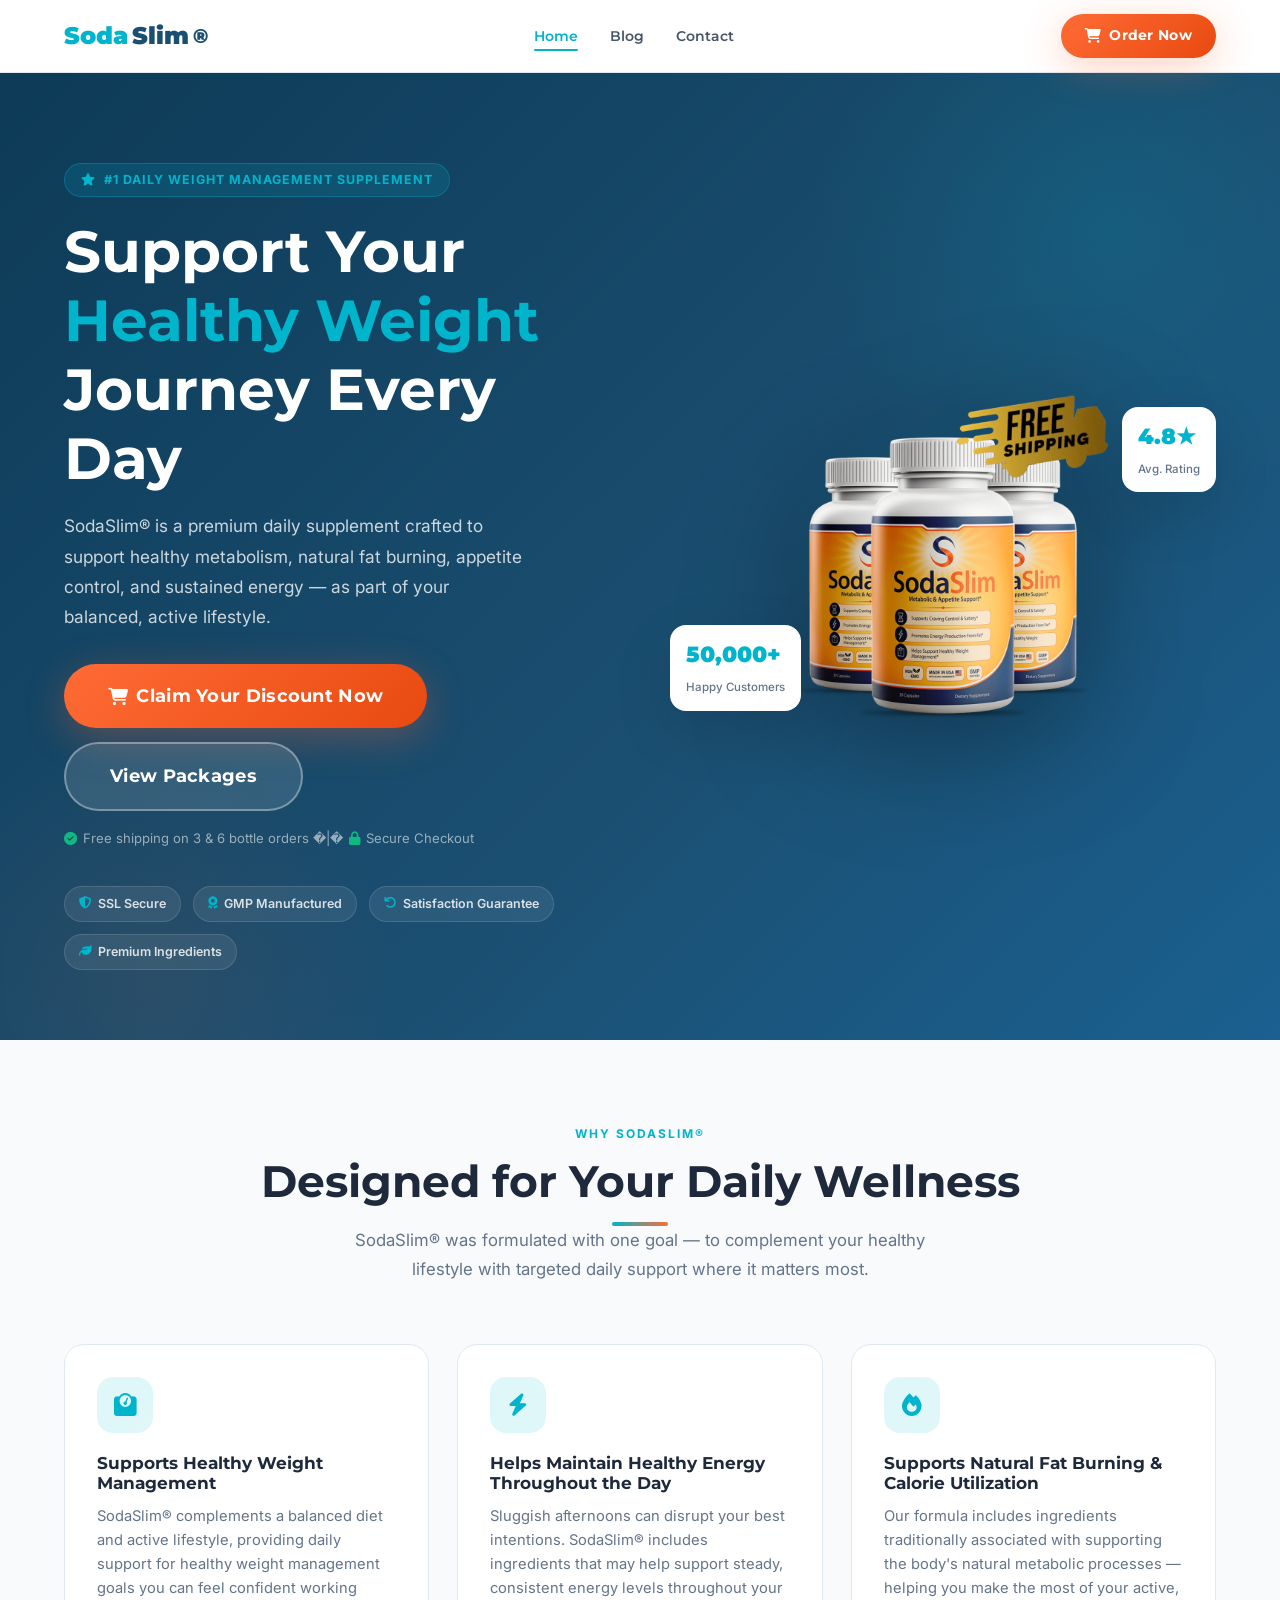
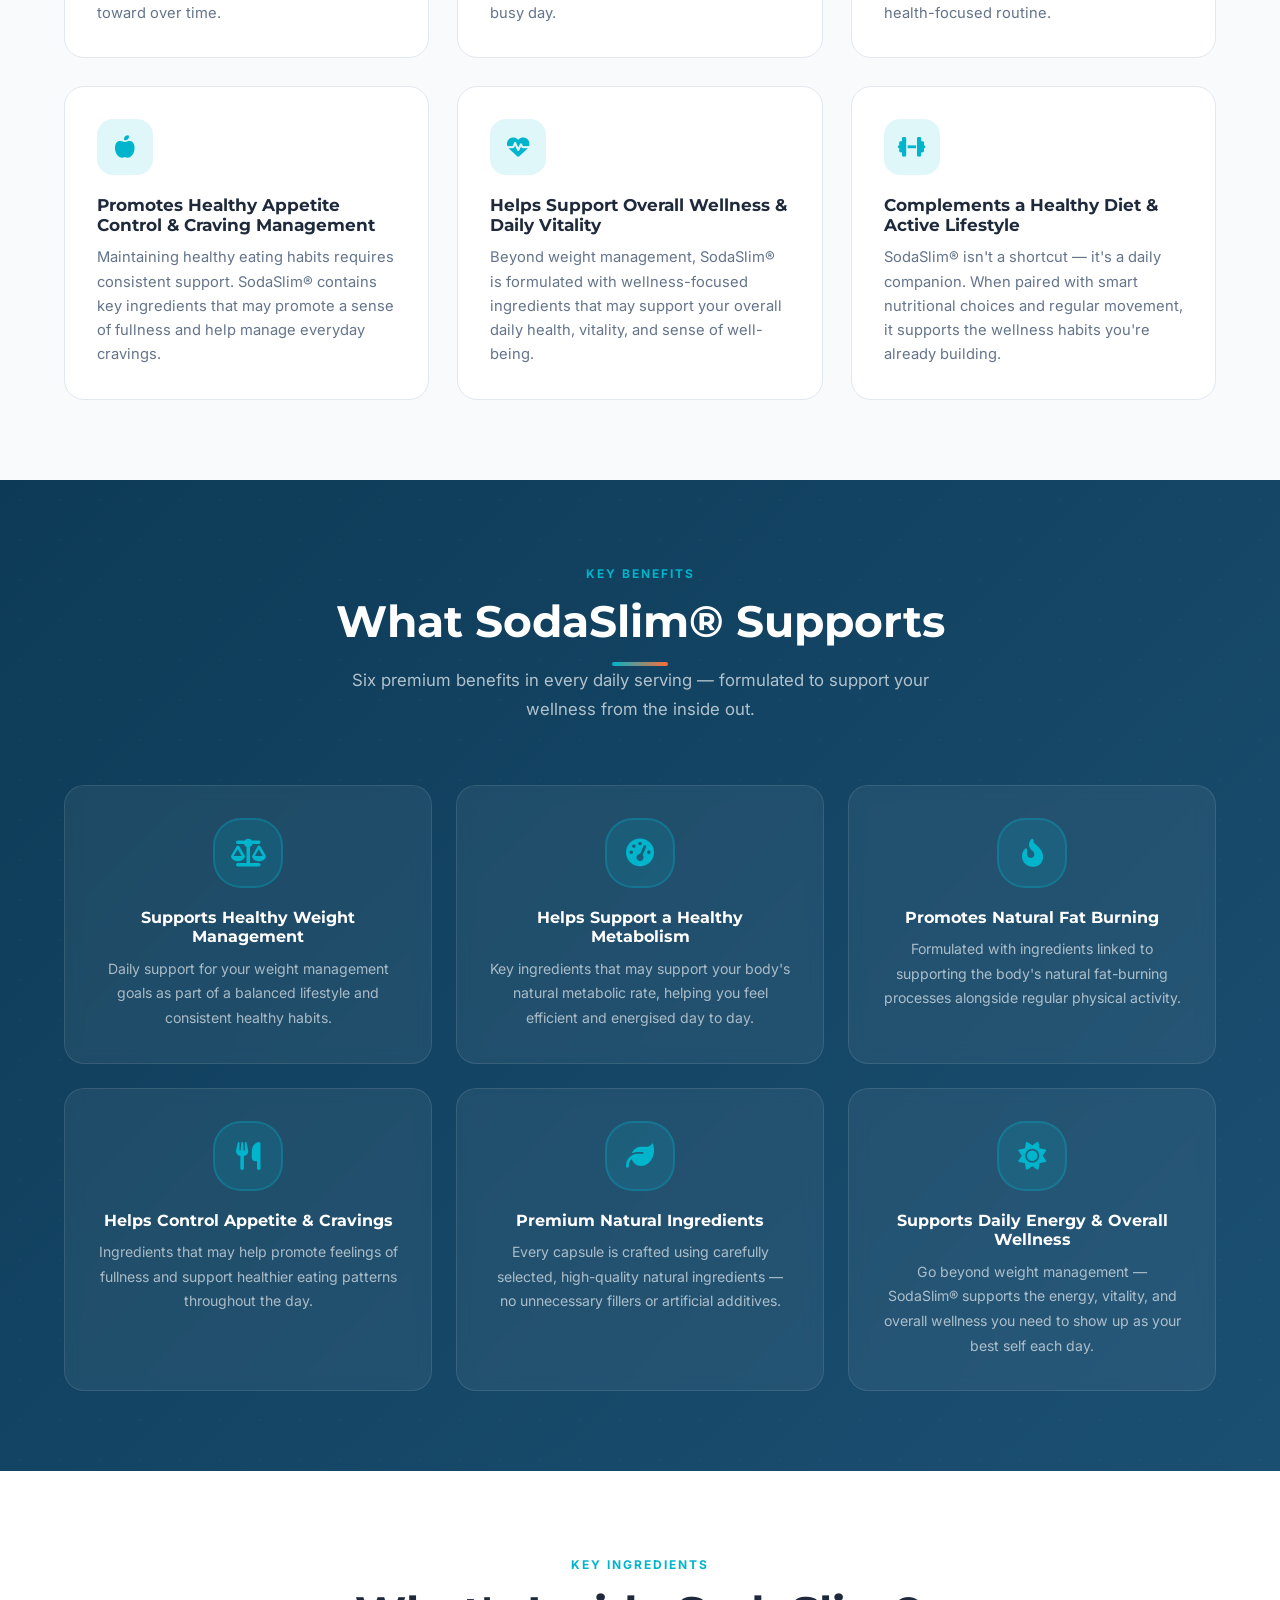
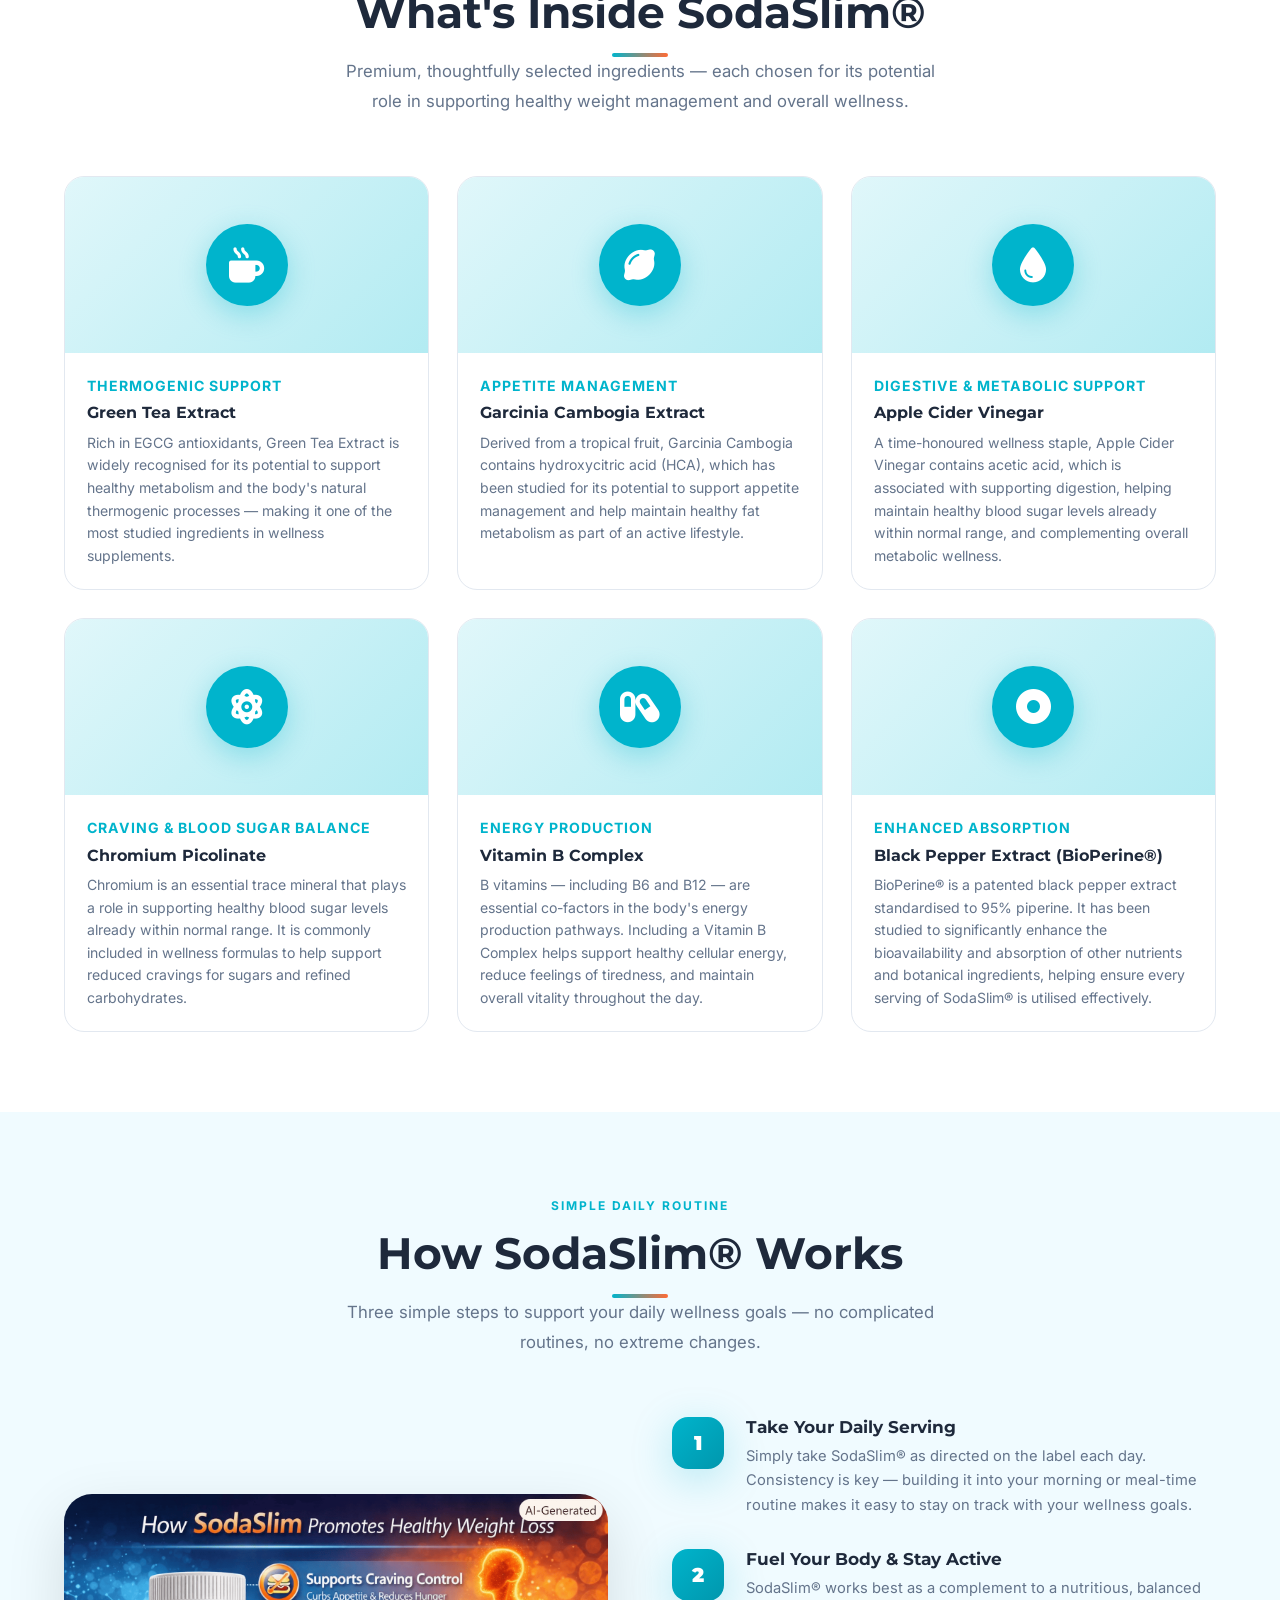
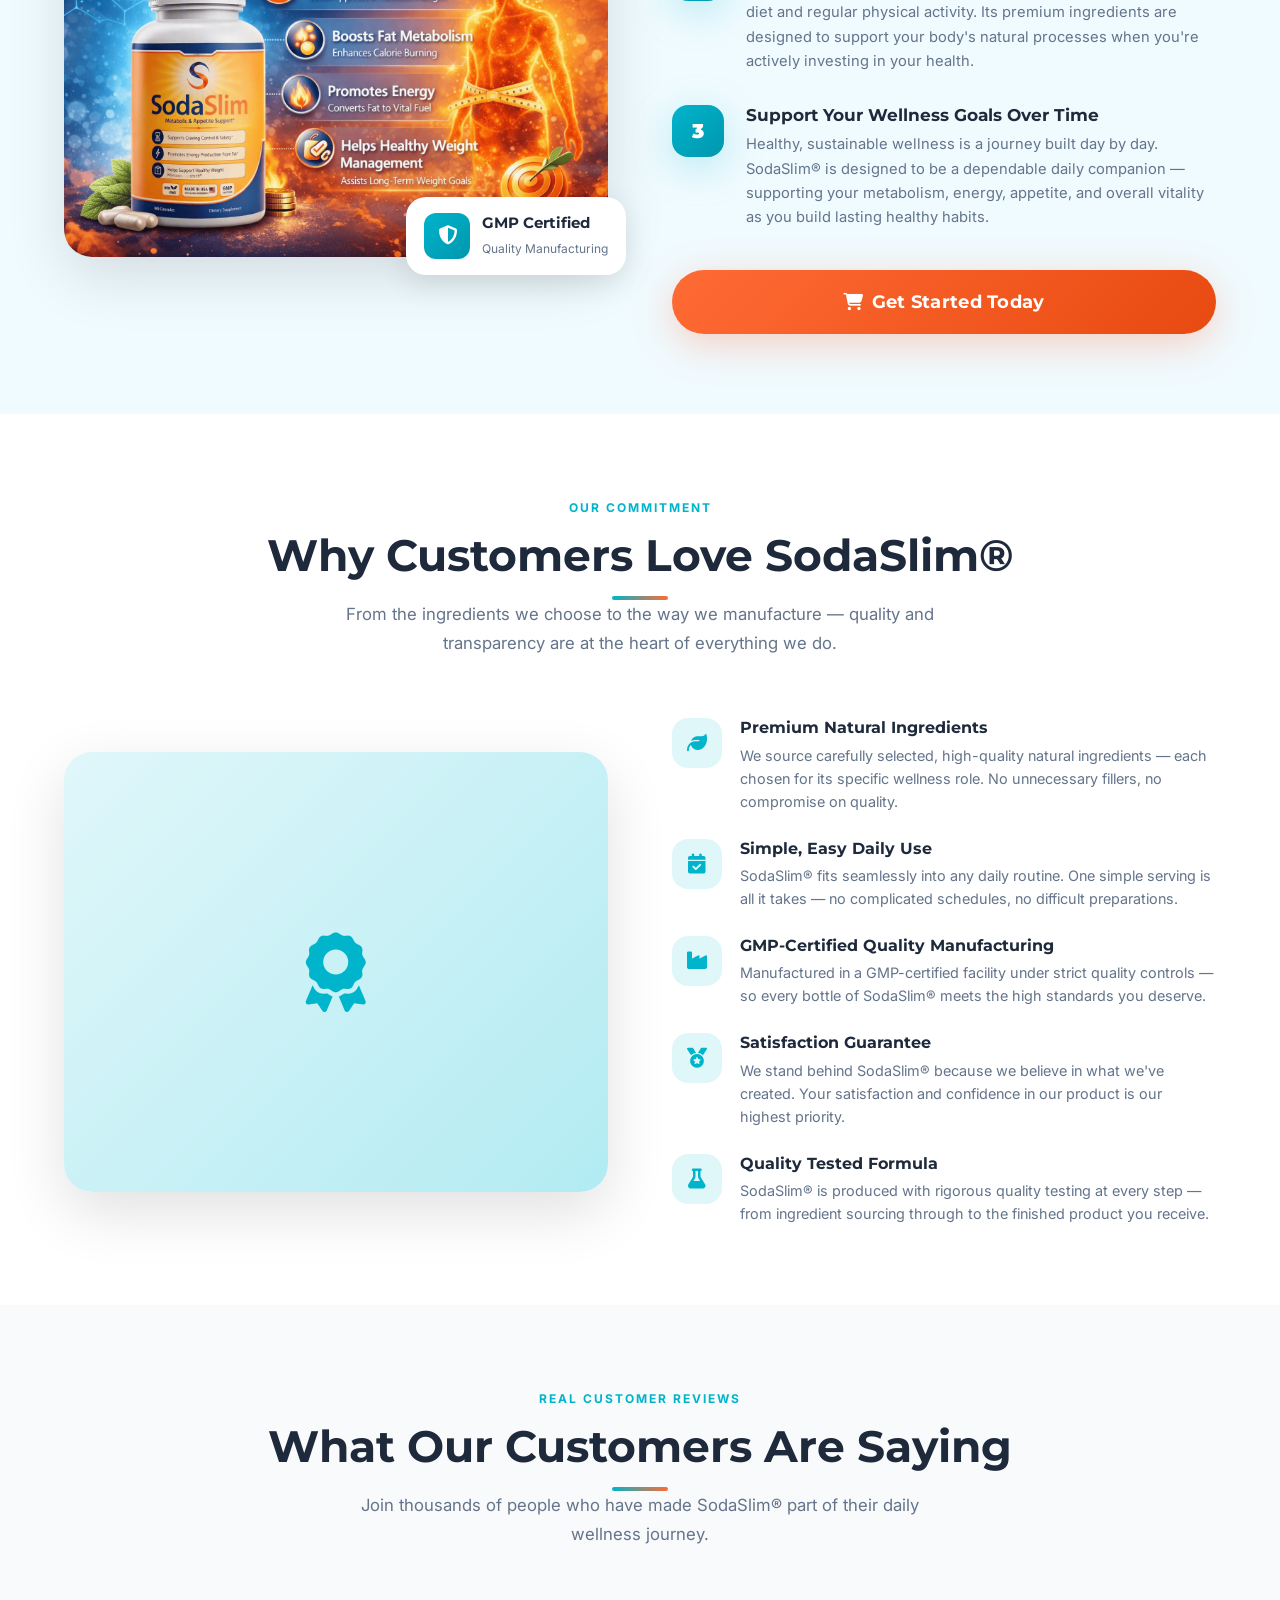
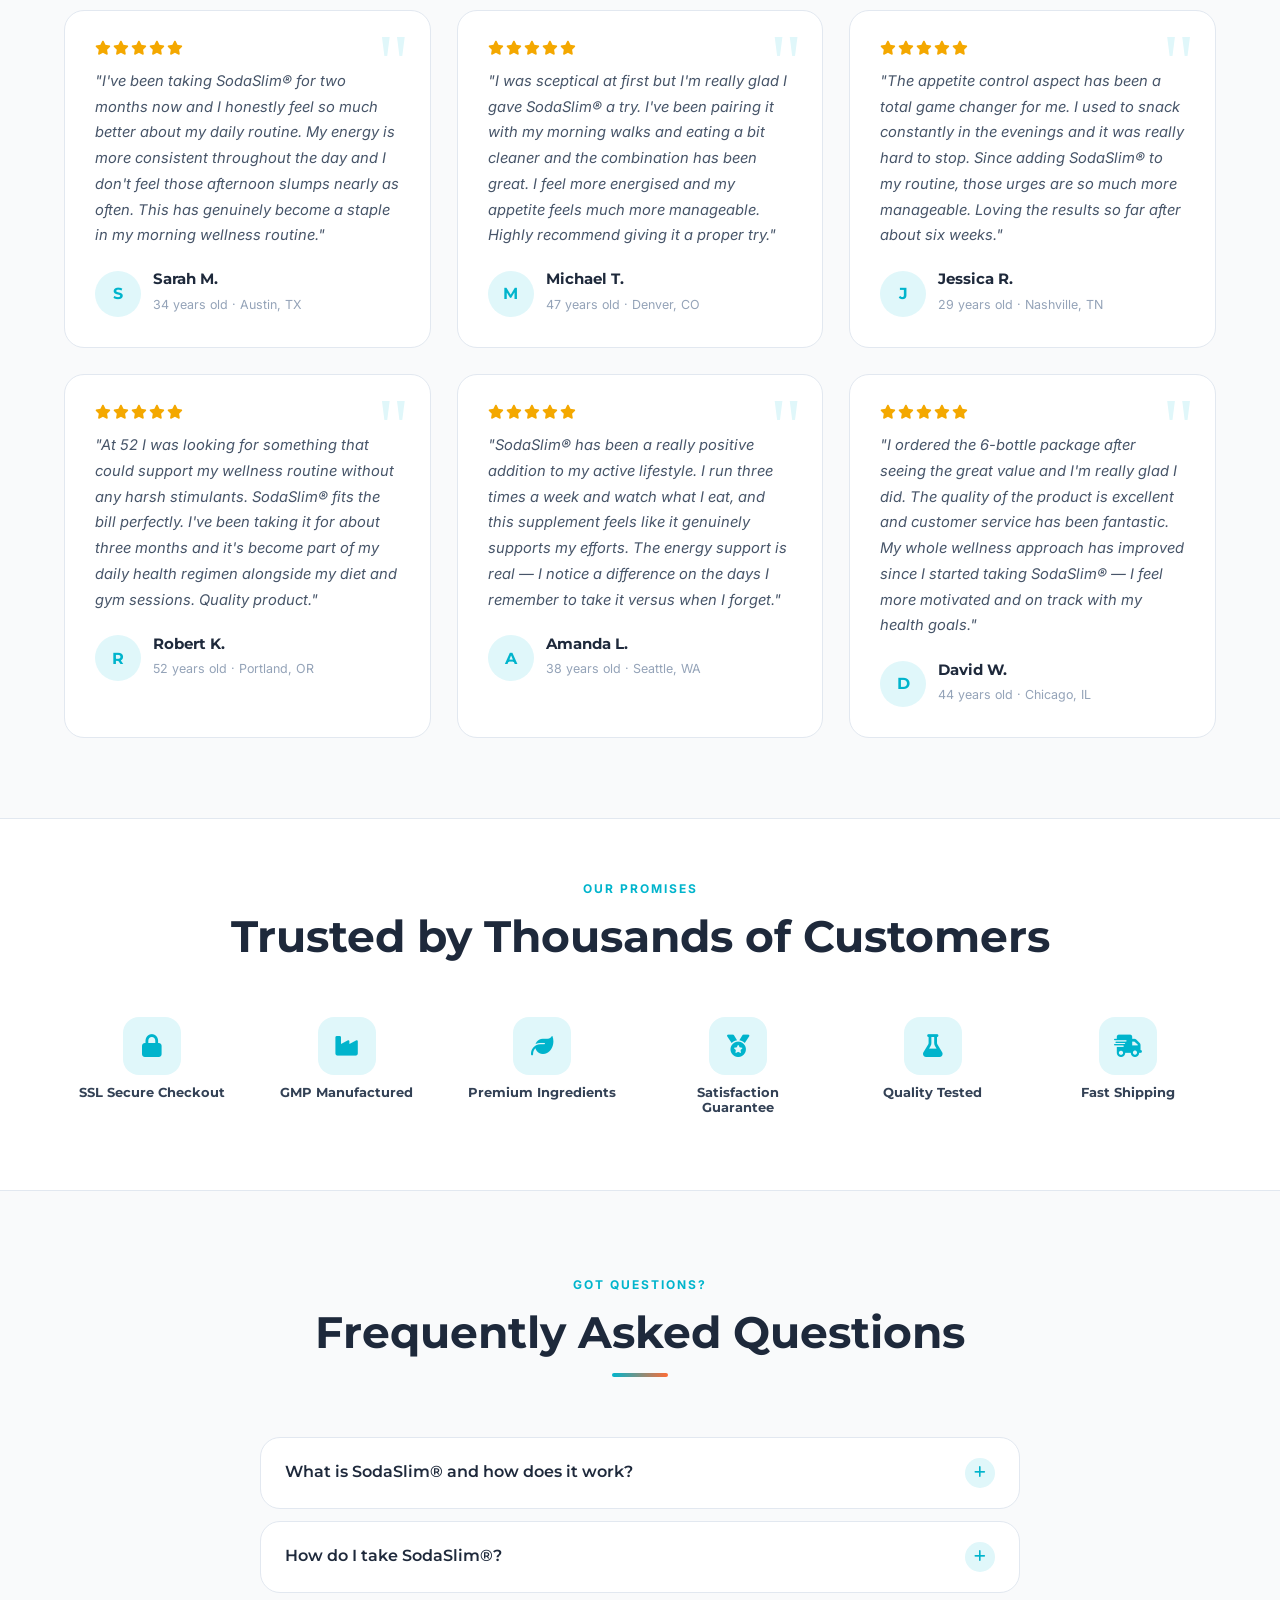
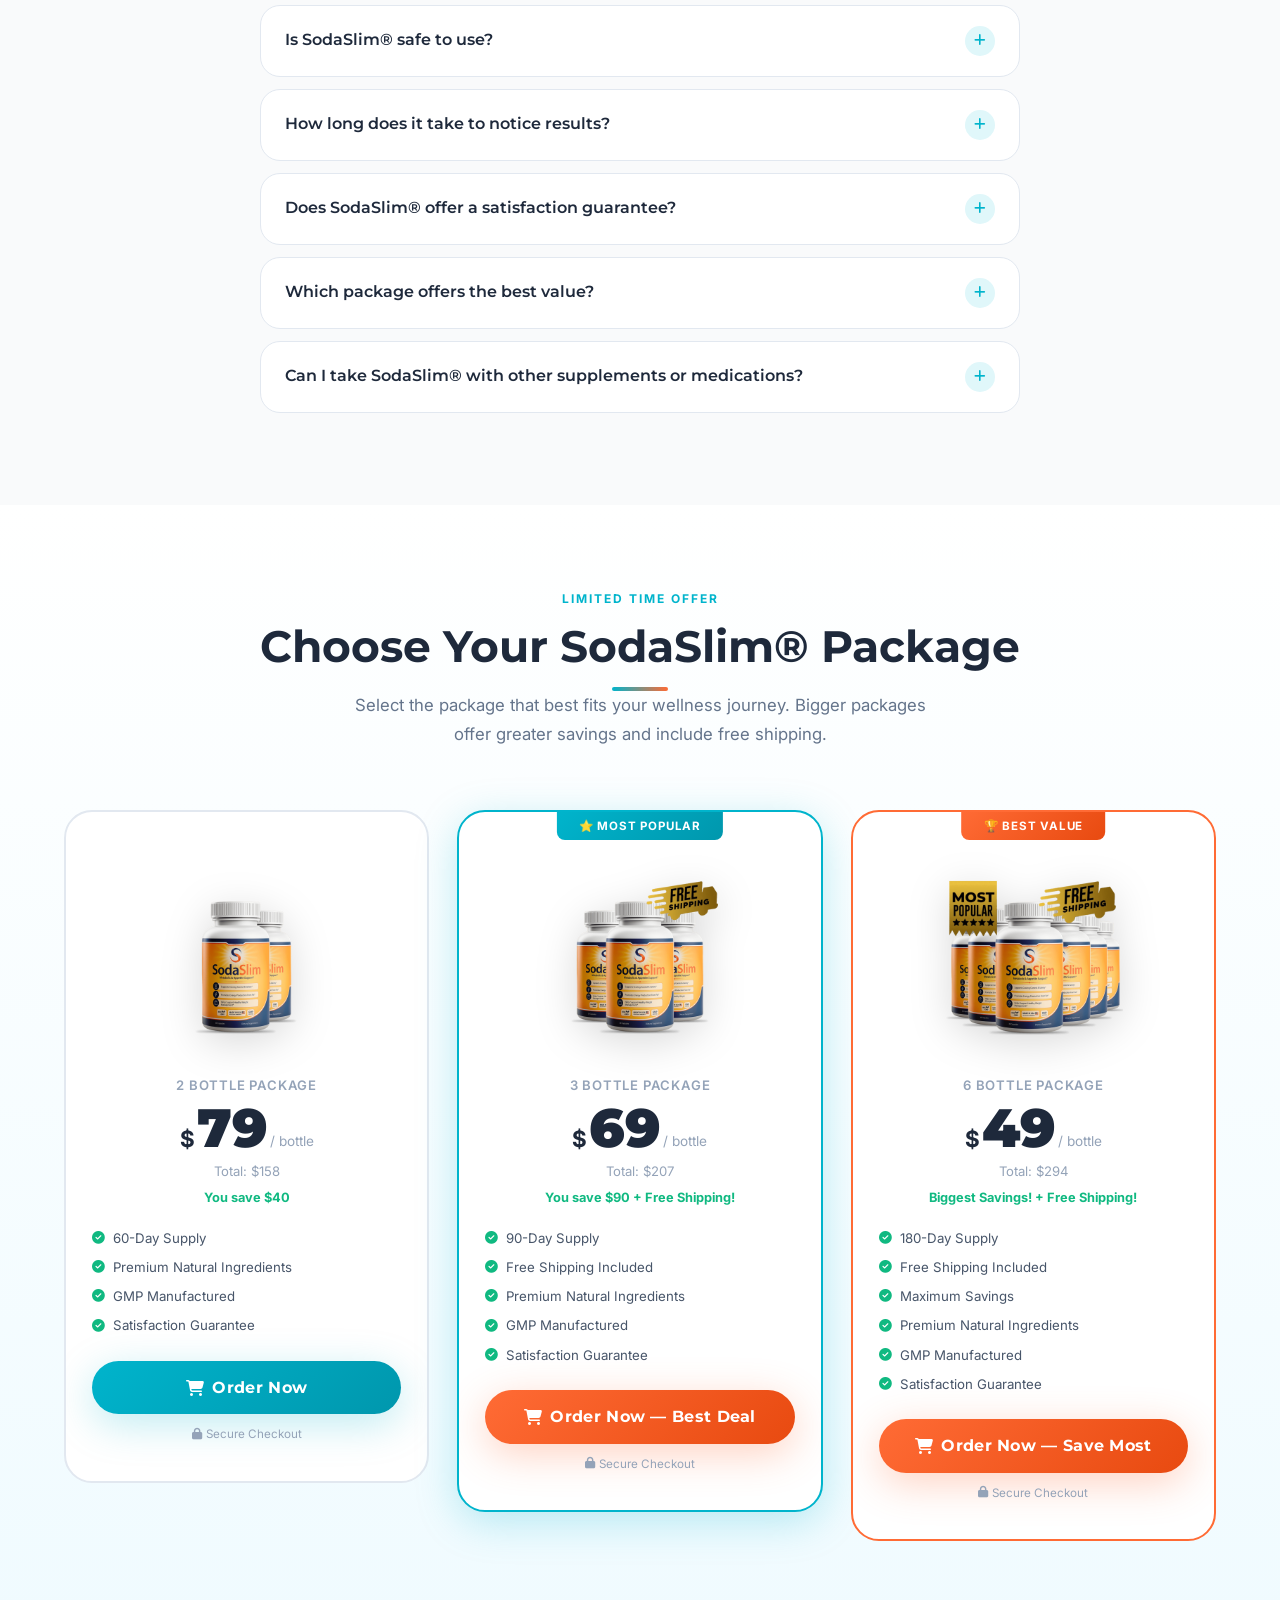
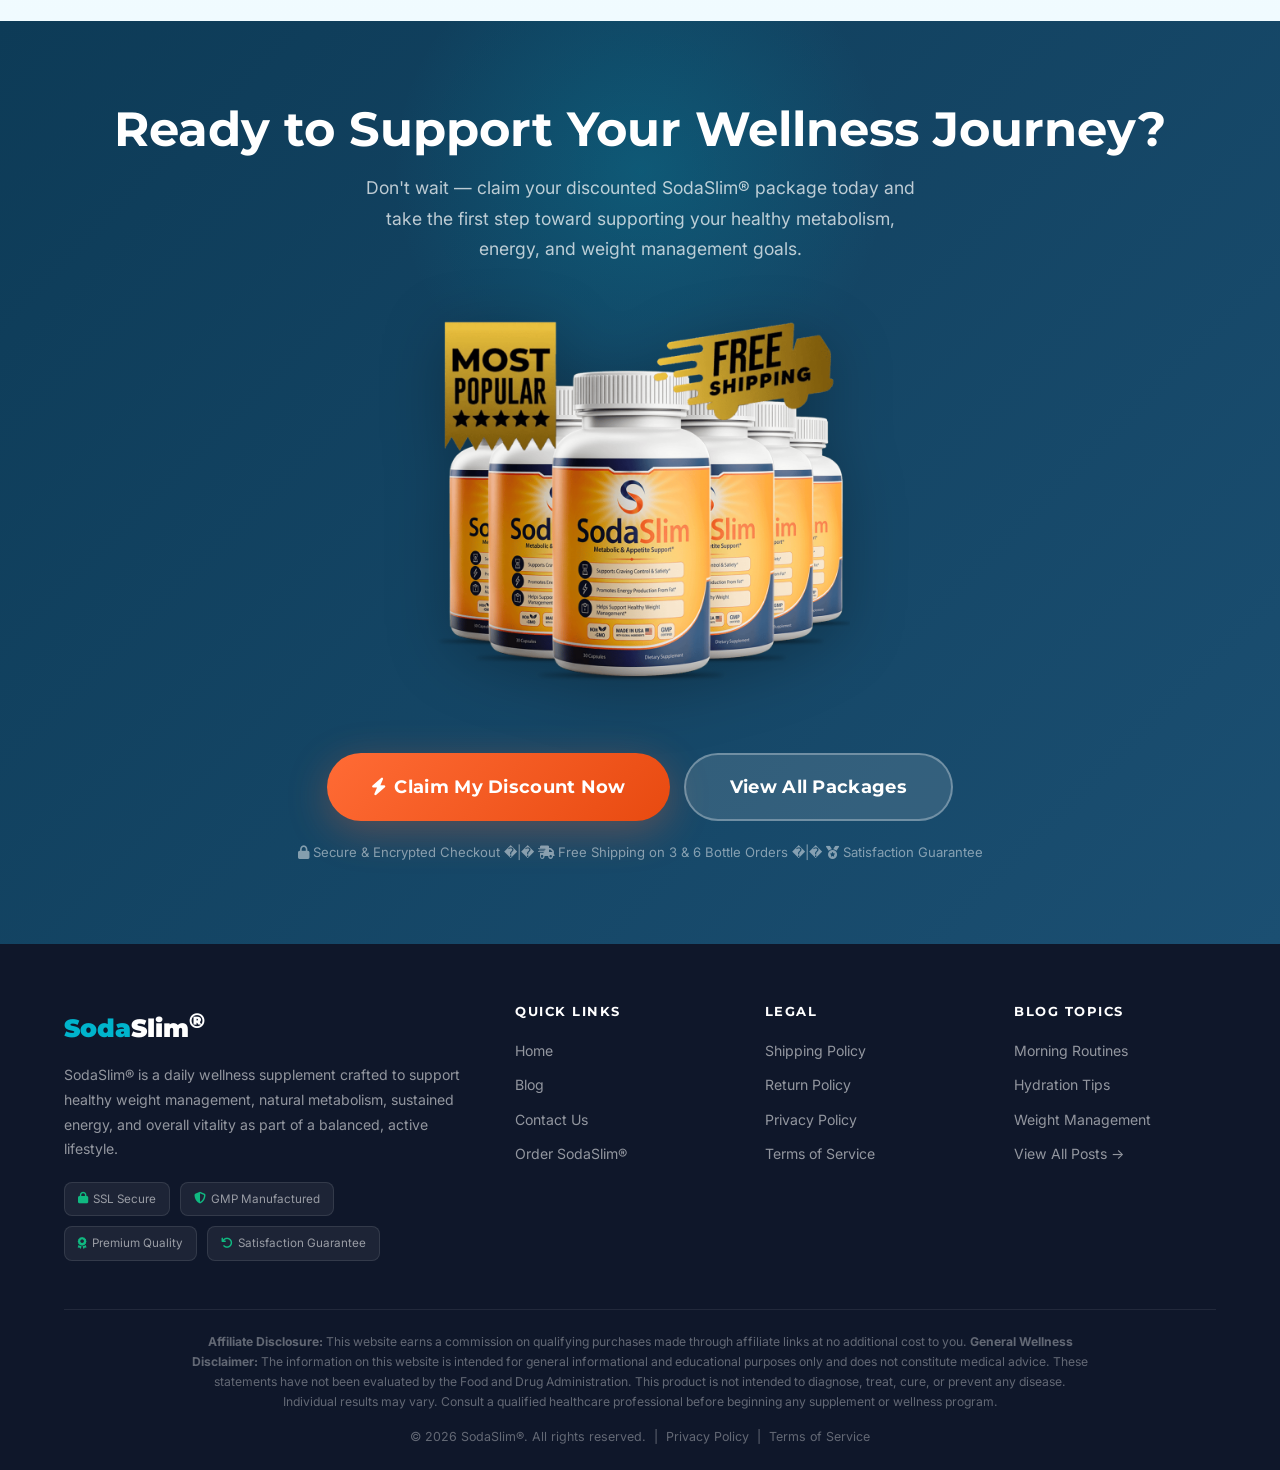
<file: index.html>
<!DOCTYPE html><html lang="en"><head>
  <meta charset="UTF-8">
  <meta name="viewport" content="width=device-width, initial-scale=1.0, viewport-fit=cover">
  <meta http-equiv="X-UA-Compatible" content="IE=edge">
  <title>SodaSlim® | Official Website | Healthy Weight Management & Daily Wellness Support</title>
  <meta name="description" content="SodaSlim® is a daily weight management supplement formulated to support healthy metabolism, natural fat burning, appetite control, and sustained energy. Order today.">
  <link rel="canonical" href="https://getsodasliim.com/">
  <meta property="og:type" content="website">
  <meta property="og:url" content="https://getsodasliim.com/">
  <meta property="og:title" content="SodaSlim® | Official Website | Healthy Weight Management & Daily Wellness Support">
  <meta property="og:description" content="Support healthy metabolism, natural fat burning, and appetite control with SodaSlim® — a premium daily wellness supplement.">
  <meta property="og:image" content="images/zahHvblft4HF.jpg">
  <meta property="og:site_name" content="SodaSlim®">
  <meta name="twitter:card" content="summary_large_image">
  <meta name="twitter:title" content="SodaSlim® | Official Website | Healthy Weight Management & Daily Wellness Support">
  <meta name="twitter:description" content="Support healthy metabolism, natural fat burning, and appetite control with SodaSlim®.">
  <meta name="twitter:image" content="https://trysodaslim.com/images/zahHvblft4HF.jpg">
  <meta name="theme-color" content="#00B4CC">
  <meta name="apple-mobile-web-app-capable" content="yes">
  <meta name="apple-mobile-web-app-status-bar-style" content="black-translucent">
  <meta name="msvalidate.01" content="41D5EB563F850EE9CD223C9E649CF642">
  <meta name="google-site-verification" content="EPQOojQCxsnwPlG_o0oFSMsuPPcklLArH09r8JIEuQk">
  <link rel="icon" type="image/x-icon" href="images/HDkJhJskRhvN.ico">
  <link rel="icon" type="image/png" sizes="32x32" href="/favicon/favicon-32x32.png">
  <link rel="icon" type="image/png" sizes="16x16" href="/favicon/favicon-16x16.png">
  <link rel="apple-touch-icon" sizes="180x180" href="images/zaRLsMcyAYk7.png">
  <link rel="manifest" href="/manifest.webmanifest">
  <link rel="preconnect" href="https://fonts.googleapis.com">
  <link rel="preconnect" href="https://fonts.gstatic.com" crossorigin="">
  <link rel="preconnect" href="https://cdnjs.cloudflare.com">
  <link href="https://fonts.googleapis.com/css2?family=Montserrat:wght@400;500;600;700;800;900&family=Inter:wght@300;400;500;600&display=swap" rel="stylesheet">
  <link rel="stylesheet" href="css/FwHfL4V5ZQCH.css" crossorigin="anonymous">
  <link rel="stylesheet" href="css/AahQhs9zZNm4.css">
  <link rel="preload" as="image" href="/images/VUIHKqrduDA9.png">
  <script type="application/ld+json">
  {
    "@context": "https://schema.org",
    "@graph": [
      { "@type":"Organization","@id":"https://getsodasliim.com/#org","name":"SodaSlim®","url":"https://getsodasliim.com/","logo":{"@type":"ImageObject","url":"https://trysodaslim.com/favicon/android-chrome-512x512.png"} },
      { "@type":"WebSite","@id":"https://getsodasliim.com/#website","url":"https://getsodasliim.com/","name":"SodaSlim®","publisher":{"@id":"https://getsodasliim.com/#org"} },
      { "@type":"Product","name":"SodaSlim®","description":"A daily weight management supplement formulated to support healthy metabolism, natural fat burning, appetite control, energy levels, and overall wellness.","brand":{"@type":"Brand","name":"SodaSlim®"},"image":"https://trysodaslim.com/images/VUIHKqrduDA9.png","offers":[{"@type":"Offer","priceCurrency":"USD","price":"79.00","name":"2 Bottle Package"},{"@type":"Offer","priceCurrency":"USD","price":"69.00","name":"3 Bottle Package"},{"@type":"Offer","priceCurrency":"USD","price":"49.00","name":"6 Bottle Package"}],"aggregateRating":{"@type":"AggregateRating","ratingValue":"4.8","reviewCount":"2347","bestRating":"5"} },
      { "@type":"FAQPage","mainEntity":[
        {"@type":"Question","name":"What is SodaSlim®?","acceptedAnswer":{"@type":"Answer","text":"SodaSlim® is a daily wellness supplement formulated to support healthy metabolism, natural fat burning, appetite control, and sustained energy as part of a balanced lifestyle."}},
        {"@type":"Question","name":"How do I take SodaSlim®?","acceptedAnswer":{"@type":"Answer","text":"Take SodaSlim® daily as directed on the product label. For best results, pair with a balanced diet and regular physical activity."}},
        {"@type":"Question","name":"Is SodaSlim® safe?","acceptedAnswer":{"@type":"Answer","text":"SodaSlim® is manufactured in a GMP-certified facility using premium natural ingredients. Always consult a healthcare professional before starting any supplement."}},
        {"@type":"Question","name":"How long before I notice results?","acceptedAnswer":{"@type":"Answer","text":"Individual results vary. Many customers incorporate SodaSlim® as part of their daily wellness routine over several weeks alongside a healthy diet and regular activity."}},
        {"@type":"Question","name":"Does SodaSlim® offer a guarantee?","acceptedAnswer":{"@type":"Answer","text":"SodaSlim® stands behind its quality. Please review the return and satisfaction policy details on our Return Policy page or the official product page."}}
      ]}
    ]
  }
  </script>
</head>
<body>

<div id="header-placeholder"></div>

<!-- ═══════════════════════════════
     HERO
════════════════════════════════ -->
<section class="hero" aria-label="SodaSlim Hero">
  <div class="hero-bg-circle c1" aria-hidden="true"></div>
  <div class="hero-bg-circle c2" aria-hidden="true"></div>
  <div class="container">
    <div class="hero-grid">

      <div class="hero-text reveal">
        <div class="hero-eyebrow">
          <i class="fas fa-star" aria-hidden="true"></i>
          #1 Daily Weight Management Supplement
        </div>
        <h1>Support Your <span class="highlight">Healthy Weight</span> Journey Every Day</h1>
        <p class="hero-sub">
          SodaSlim® is a premium daily supplement crafted to support healthy metabolism,
          natural fat burning, appetite control, and sustained energy — as part of your
          balanced, active lifestyle.
        </p>
        <div class="hero-ctas">
          <a href="https://maxwebconnect.com/13173/1194/2/?" class="btn btn-accent btn-lg aff-link">
            <i class="fas fa-shopping-cart" aria-hidden="true"></i> Claim Your Discount Now
          </a>
          <a href="#pricing" class="btn btn-lg" style="background:rgba(255,255,255,.12);color:#fff;border:2px solid rgba(255,255,255,.35);">
            View Packages
          </a>
        </div>
        <p class="hero-note">
          <i class="fas fa-check-circle" aria-hidden="true"></i>
          Free shipping on 3 & 6 bottle orders �|�
          <i class="fas fa-lock" aria-hidden="true"></i> Secure Checkout
        </p>
        <div class="trust-badges">
          <span class="trust-badge"><i class="fas fa-shield-alt" aria-hidden="true"></i> SSL Secure</span>
          <span class="trust-badge"><i class="fas fa-award" aria-hidden="true"></i> GMP Manufactured</span>
          <span class="trust-badge"><i class="fas fa-undo" aria-hidden="true"></i> Satisfaction Guarantee</span>
          <span class="trust-badge"><i class="fas fa-leaf" aria-hidden="true"></i> Premium Ingredients</span>
        </div>
      </div>

      <div class="hero-img-wrap reveal delay-2">
        <div class="hero-glow" aria-hidden="true"></div>
        <img src="images/VUIHKqrduDA9.png" alt="SodaSlim® 3-Bottle Package — Daily Weight Management Supplement" class="hero-bottle" width="380" height="500" fetchpriority="high">
        <div class="hero-bubble top-r" aria-hidden="true">
          <span class="bubble-num">4.8★</span>
          <span class="bubble-lbl">Avg. Rating</span>
        </div>
        <div class="hero-bubble bot-l" aria-hidden="true">
          <span class="bubble-num">50,000+</span>
          <span class="bubble-lbl">Happy Customers</span>
        </div>
      </div>

    </div>
  </div>
</section>

<!-- ═══════════════════════════════
     WHY SODASLIM®
════════════════════════════════ -->
<section class="why-section section-padding" id="why" aria-labelledby="why-h">
  <div class="container">
    <div class="section-header reveal">
      <span class="section-label">Why SodaSlim®</span>
      <h2 id="why-h">Designed for Your Daily Wellness</h2>
      <div class="divider"></div>
      <p>SodaSlim® was formulated with one goal — to complement your healthy lifestyle with targeted daily support where it matters most.</p>
    </div>
    <div class="why-grid">
      <div class="why-card reveal delay-1">
        <div class="why-icon" aria-hidden="true"><i class="fas fa-weight-scale"></i></div>
        <h3>Supports Healthy Weight Management</h3>
        <p>SodaSlim® complements a balanced diet and active lifestyle, providing daily support for healthy weight management goals you can feel confident working toward over time.</p>
      </div>
      <div class="why-card reveal delay-2">
        <div class="why-icon" aria-hidden="true"><i class="fas fa-bolt"></i></div>
        <h3>Helps Maintain Healthy Energy Throughout the Day</h3>
        <p>Sluggish afternoons can disrupt your best intentions. SodaSlim® includes ingredients that may help support steady, consistent energy levels throughout your busy day.</p>
      </div>
      <div class="why-card reveal delay-3">
        <div class="why-icon" aria-hidden="true"><i class="fas fa-fire"></i></div>
        <h3>Supports Natural Fat Burning & Calorie Utilization</h3>
        <p>Our formula includes ingredients traditionally associated with supporting the body's natural metabolic processes — helping you make the most of your active, health-focused routine.</p>
      </div>
      <div class="why-card reveal delay-1">
        <div class="why-icon" aria-hidden="true"><i class="fas fa-apple-alt"></i></div>
        <h3>Promotes Healthy Appetite Control & Craving Management</h3>
        <p>Maintaining healthy eating habits requires consistent support. SodaSlim® contains key ingredients that may promote a sense of fullness and help manage everyday cravings.</p>
      </div>
      <div class="why-card reveal delay-2">
        <div class="why-icon" aria-hidden="true"><i class="fas fa-heart-pulse"></i></div>
        <h3>Helps Support Overall Wellness & Daily Vitality</h3>
        <p>Beyond weight management, SodaSlim® is formulated with wellness-focused ingredients that may support your overall daily health, vitality, and sense of well-being.</p>
      </div>
      <div class="why-card reveal delay-3">
        <div class="why-icon" aria-hidden="true"><i class="fas fa-dumbbell"></i></div>
        <h3>Complements a Healthy Diet & Active Lifestyle</h3>
        <p>SodaSlim® isn't a shortcut — it's a daily companion. When paired with smart nutritional choices and regular movement, it supports the wellness habits you're already building.</p>
      </div>
    </div>
  </div>
</section>

<!-- ═══════════════════════════════
     BENEFITS
════════════════════════════════ -->
<section class="benefits-section section-padding" id="benefits" aria-labelledby="ben-h">
  <div class="benefits-bg" aria-hidden="true"></div>
  <div class="container">
    <div class="section-header reveal">
      <span class="section-label">Key Benefits</span>
      <h2 id="ben-h">What SodaSlim® Supports</h2>
      <div class="divider"></div>
      <p>Six premium benefits in every daily serving — formulated to support your wellness from the inside out.</p>
    </div>
    <div class="benefits-grid">
      <div class="benefit-card reveal delay-1">
        <div class="benefit-icon" aria-hidden="true"><i class="fas fa-scale-balanced"></i></div>
        <h3>Supports Healthy Weight Management</h3>
        <p>Daily support for your weight management goals as part of a balanced lifestyle and consistent healthy habits.</p>
      </div>
      <div class="benefit-card reveal delay-2">
        <div class="benefit-icon" aria-hidden="true"><i class="fas fa-gauge-high"></i></div>
        <h3>Helps Support a Healthy Metabolism</h3>
        <p>Key ingredients that may support your body's natural metabolic rate, helping you feel efficient and energised day to day.</p>
      </div>
      <div class="benefit-card reveal delay-3">
        <div class="benefit-icon" aria-hidden="true"><i class="fas fa-fire-flame-curved"></i></div>
        <h3>Promotes Natural Fat Burning</h3>
        <p>Formulated with ingredients linked to supporting the body's natural fat-burning processes alongside regular physical activity.</p>
      </div>
      <div class="benefit-card reveal delay-1">
        <div class="benefit-icon" aria-hidden="true"><i class="fas fa-utensils"></i></div>
        <h3>Helps Control Appetite & Cravings</h3>
        <p>Ingredients that may help promote feelings of fullness and support healthier eating patterns throughout the day.</p>
      </div>
      <div class="benefit-card reveal delay-2">
        <div class="benefit-icon" aria-hidden="true"><i class="fas fa-leaf"></i></div>
        <h3>Premium Natural Ingredients</h3>
        <p>Every capsule is crafted using carefully selected, high-quality natural ingredients — no unnecessary fillers or artificial additives.</p>
      </div>
      <div class="benefit-card reveal delay-3">
        <div class="benefit-icon" aria-hidden="true"><i class="fas fa-sun"></i></div>
        <h3>Supports Daily Energy & Overall Wellness</h3>
        <p>Go beyond weight management — SodaSlim® supports the energy, vitality, and overall wellness you need to show up as your best self each day.</p>
      </div>
    </div>
  </div>
</section>

<!-- ═══════════════════════════════
     INGREDIENTS
════════════════════════════════ -->
<section class="ingredients-section section-padding" id="ingredients" aria-labelledby="ing-h">
  <div class="container">
    <div class="section-header reveal">
      <span class="section-label">Key Ingredients</span>
      <h2 id="ing-h">What's Inside SodaSlim®</h2>
      <div class="divider"></div>
      <p>Premium, thoughtfully selected ingredients — each chosen for its potential role in supporting healthy weight management and overall wellness.</p>
    </div>
    <div class="ingredients-grid">
      <div class="ingredient-card reveal delay-1">
        <div class="ingredient-img-wrap">
          <div class="ingredient-icon-placeholder" aria-hidden="true"><i class="fas fa-mug-hot"></i></div>
        </div>
        <div class="ingredient-body">
          <p class="ingredient-tag">Thermogenic Support</p>
          <h3>Green Tea Extract</h3>
          <p>Rich in EGCG antioxidants, Green Tea Extract is widely recognised for its potential to support healthy metabolism and the body's natural thermogenic processes — making it one of the most studied ingredients in wellness supplements.</p>
        </div>
      </div>
      <div class="ingredient-card reveal delay-2">
        <div class="ingredient-img-wrap">
          <div class="ingredient-icon-placeholder" aria-hidden="true"><i class="fas fa-lemon"></i></div>
        </div>
        <div class="ingredient-body">
          <p class="ingredient-tag">Appetite Management</p>
          <h3>Garcinia Cambogia Extract</h3>
          <p>Derived from a tropical fruit, Garcinia Cambogia contains hydroxycitric acid (HCA), which has been studied for its potential to support appetite management and help maintain healthy fat metabolism as part of an active lifestyle.</p>
        </div>
      </div>
      <div class="ingredient-card reveal delay-3">
        <div class="ingredient-img-wrap">
          <div class="ingredient-icon-placeholder" aria-hidden="true"><i class="fas fa-droplet"></i></div>
        </div>
        <div class="ingredient-body">
          <p class="ingredient-tag">Digestive & Metabolic Support</p>
          <h3>Apple Cider Vinegar</h3>
          <p>A time-honoured wellness staple, Apple Cider Vinegar contains acetic acid, which is associated with supporting digestion, helping maintain healthy blood sugar levels already within normal range, and complementing overall metabolic wellness.</p>
        </div>
      </div>
      <div class="ingredient-card reveal delay-1">
        <div class="ingredient-img-wrap">
          <div class="ingredient-icon-placeholder" aria-hidden="true"><i class="fas fa-atom"></i></div>
        </div>
        <div class="ingredient-body">
          <p class="ingredient-tag">Craving & Blood Sugar Balance</p>
          <h3>Chromium Picolinate</h3>
          <p>Chromium is an essential trace mineral that plays a role in supporting healthy blood sugar levels already within normal range. It is commonly included in wellness formulas to help support reduced cravings for sugars and refined carbohydrates.</p>
        </div>
      </div>
      <div class="ingredient-card reveal delay-2">
        <div class="ingredient-img-wrap">
          <div class="ingredient-icon-placeholder" aria-hidden="true"><i class="fas fa-capsules"></i></div>
        </div>
        <div class="ingredient-body">
          <p class="ingredient-tag">Energy Production</p>
          <h3>Vitamin B Complex</h3>
          <p>B vitamins — including B6 and B12 — are essential co-factors in the body's energy production pathways. Including a Vitamin B Complex helps support healthy cellular energy, reduce feelings of tiredness, and maintain overall vitality throughout the day.</p>
        </div>
      </div>
      <div class="ingredient-card reveal delay-3">
        <div class="ingredient-img-wrap">
          <div class="ingredient-icon-placeholder" aria-hidden="true"><i class="fas fa-circle-dot"></i></div>
        </div>
        <div class="ingredient-body">
          <p class="ingredient-tag">Enhanced Absorption</p>
          <h3>Black Pepper Extract (BioPerine®)</h3>
          <p>BioPerine® is a patented black pepper extract standardised to 95% piperine. It has been studied to significantly enhance the bioavailability and absorption of other nutrients and botanical ingredients, helping ensure every serving of SodaSlim® is utilised effectively.</p>
        </div>
      </div>
    </div>
  </div>
</section>

<!-- ═══════════════════════════════
     HOW IT WORKS
════════════════════════════════ -->
<section class="how-section section-padding" id="how-it-works" aria-labelledby="how-h">
  <div class="container">
    <div class="section-header reveal">
      <span class="section-label">Simple Daily Routine</span>
      <h2 id="how-h">How SodaSlim® Works</h2>
      <div class="divider"></div>
      <p>Three simple steps to support your daily wellness goals — no complicated routines, no extreme changes.</p>
    </div>
    <div class="how-grid">
      <div class="how-img-wrap reveal">
        <img src="images/BKo7MRlAiXga.png" alt="SodaSlim® How It Works — Daily Supplement Routine" class="how-img" width="540" height="420" loading="lazy">
        <div class="how-float-badge" aria-hidden="true">
          <div class="how-float-icon"><i class="fas fa-shield-alt"></i></div>
          <div class="how-float-text">
            <strong>GMP Certified</strong>
            <span>Quality Manufacturing</span>
          </div>
        </div>
      </div>
      <div class="how-steps reveal delay-2">
        <div class="how-step">
          <div class="step-num" aria-label="Step 1">1</div>
          <div class="step-body">
            <h3>Take Your Daily Serving</h3>
            <p>Simply take SodaSlim® as directed on the label each day. Consistency is key — building it into your morning or meal-time routine makes it easy to stay on track with your wellness goals.</p>
          </div>
        </div>
        <div class="how-step">
          <div class="step-num" aria-label="Step 2">2</div>
          <div class="step-body">
            <h3>Fuel Your Body & Stay Active</h3>
            <p>SodaSlim® works best as a complement to a nutritious, balanced diet and regular physical activity. Its premium ingredients are designed to support your body's natural processes when you're actively investing in your health.</p>
          </div>
        </div>
        <div class="how-step">
          <div class="step-num" aria-label="Step 3">3</div>
          <div class="step-body">
            <h3>Support Your Wellness Goals Over Time</h3>
            <p>Healthy, sustainable wellness is a journey built day by day. SodaSlim® is designed to be a dependable daily companion — supporting your metabolism, energy, appetite, and overall vitality as you build lasting healthy habits.</p>
          </div>
        </div>
        <a href="https://maxwebconnect.com/13173/1194/2/?" class="btn btn-accent btn-lg aff-link" style="margin-top:8px;">
          <i class="fas fa-shopping-cart" aria-hidden="true"></i> Get Started Today
        </a>
      </div>
    </div>
  </div>
</section>

<!-- ═══════════════════════════════
     WHY CUSTOMERS LOVE SODASLIM®
════════════════════════════════ -->
<section class="love-section section-padding" id="quality" aria-labelledby="love-h">
  <div class="container">
    <div class="section-header reveal">
      <span class="section-label">Our Commitment</span>
      <h2 id="love-h">Why Customers Love SodaSlim®</h2>
      <div class="divider"></div>
      <p>From the ingredients we choose to the way we manufacture — quality and transparency are at the heart of everything we do.</p>
    </div>
    <div class="love-grid">
      <div class="love-img-placeholder reveal" aria-label="Premium SodaSlim® wellness supplement">
        <i class="fas fa-award" aria-hidden="true"></i>
      </div>
      <div class="love-features reveal delay-2">
        <div class="love-feature">
          <div class="love-feat-icon" aria-hidden="true"><i class="fas fa-leaf"></i></div>
          <div class="love-feat-body">
            <h4>Premium Natural Ingredients</h4>
            <p>We source carefully selected, high-quality natural ingredients — each chosen for its specific wellness role. No unnecessary fillers, no compromise on quality.</p>
          </div>
        </div>
        <div class="love-feature">
          <div class="love-feat-icon" aria-hidden="true"><i class="fas fa-calendar-check"></i></div>
          <div class="love-feat-body">
            <h4>Simple, Easy Daily Use</h4>
            <p>SodaSlim® fits seamlessly into any daily routine. One simple serving is all it takes — no complicated schedules, no difficult preparations.</p>
          </div>
        </div>
        <div class="love-feature">
          <div class="love-feat-icon" aria-hidden="true"><i class="fas fa-industry"></i></div>
          <div class="love-feat-body">
            <h4>GMP-Certified Quality Manufacturing</h4>
            <p>Manufactured in a GMP-certified facility under strict quality controls — so every bottle of SodaSlim® meets the high standards you deserve.</p>
          </div>
        </div>
        <div class="love-feature">
          <div class="love-feat-icon" aria-hidden="true"><i class="fas fa-medal"></i></div>
          <div class="love-feat-body">
            <h4>Satisfaction Guarantee</h4>
            <p>We stand behind SodaSlim® because we believe in what we've created. Your satisfaction and confidence in our product is our highest priority.</p>
          </div>
        </div>
        <div class="love-feature">
          <div class="love-feat-icon" aria-hidden="true"><i class="fas fa-flask"></i></div>
          <div class="love-feat-body">
            <h4>Quality Tested Formula</h4>
            <p>SodaSlim® is produced with rigorous quality testing at every step — from ingredient sourcing through to the finished product you receive.</p>
          </div>
        </div>
      </div>
    </div>
  </div>
</section>

<!-- ═══════════════════════════════
     TESTIMONIALS
════════════════════════════════ -->
<section class="testimonials-section section-padding" id="reviews" aria-labelledby="test-h">
  <div class="container">
    <div class="section-header reveal">
      <span class="section-label">Real Customer Reviews</span>
      <h2 id="test-h">What Our Customers Are Saying</h2>
      <div class="divider"></div>
      <p>Join thousands of people who have made SodaSlim® part of their daily wellness journey.</p>
    </div>
    <div class="testimonials-grid">

      <div class="testimonial-card reveal delay-1">
        <div class="stars" aria-label="5 out of 5 stars">
          <i class="fas fa-star" aria-hidden="true"></i><i class="fas fa-star" aria-hidden="true"></i>
          <i class="fas fa-star" aria-hidden="true"></i><i class="fas fa-star" aria-hidden="true"></i>
          <i class="fas fa-star" aria-hidden="true"></i>
        </div>
        <p class="testimonial-text">"I've been taking SodaSlim® for two months now and I honestly feel so much better about my daily routine. My energy is more consistent throughout the day and I don't feel those afternoon slumps nearly as often. This has genuinely become a staple in my morning wellness routine."</p>
        <div class="t-author">
          <div class="t-avatar" aria-hidden="true">S</div>
          <div class="t-info">
            <h4>Sarah M.</h4>
            <span>34 years old · Austin, TX</span>
          </div>
        </div>
      </div>

      <div class="testimonial-card reveal delay-2">
        <div class="stars" aria-label="5 out of 5 stars">
          <i class="fas fa-star" aria-hidden="true"></i><i class="fas fa-star" aria-hidden="true"></i>
          <i class="fas fa-star" aria-hidden="true"></i><i class="fas fa-star" aria-hidden="true"></i>
          <i class="fas fa-star" aria-hidden="true"></i>
        </div>
        <p class="testimonial-text">"I was sceptical at first but I'm really glad I gave SodaSlim® a try. I've been pairing it with my morning walks and eating a bit cleaner and the combination has been great. I feel more energised and my appetite feels much more manageable. Highly recommend giving it a proper try."</p>
        <div class="t-author">
          <div class="t-avatar" aria-hidden="true">M</div>
          <div class="t-info">
            <h4>Michael T.</h4>
            <span>47 years old · Denver, CO</span>
          </div>
        </div>
      </div>

      <div class="testimonial-card reveal delay-3">
        <div class="stars" aria-label="5 out of 5 stars">
          <i class="fas fa-star" aria-hidden="true"></i><i class="fas fa-star" aria-hidden="true"></i>
          <i class="fas fa-star" aria-hidden="true"></i><i class="fas fa-star" aria-hidden="true"></i>
          <i class="fas fa-star" aria-hidden="true"></i>
        </div>
        <p class="testimonial-text">"The appetite control aspect has been a total game changer for me. I used to snack constantly in the evenings and it was really hard to stop. Since adding SodaSlim® to my routine, those urges are so much more manageable. Loving the results so far after about six weeks."</p>
        <div class="t-author">
          <div class="t-avatar" aria-hidden="true">J</div>
          <div class="t-info">
            <h4>Jessica R.</h4>
            <span>29 years old · Nashville, TN</span>
          </div>
        </div>
      </div>

      <div class="testimonial-card reveal delay-1">
        <div class="stars" aria-label="5 out of 5 stars">
          <i class="fas fa-star" aria-hidden="true"></i><i class="fas fa-star" aria-hidden="true"></i>
          <i class="fas fa-star" aria-hidden="true"></i><i class="fas fa-star" aria-hidden="true"></i>
          <i class="fas fa-star" aria-hidden="true"></i>
        </div>
        <p class="testimonial-text">"At 52 I was looking for something that could support my wellness routine without any harsh stimulants. SodaSlim® fits the bill perfectly. I've been taking it for about three months and it's become part of my daily health regimen alongside my diet and gym sessions. Quality product."</p>
        <div class="t-author">
          <div class="t-avatar" aria-hidden="true">R</div>
          <div class="t-info">
            <h4>Robert K.</h4>
            <span>52 years old · Portland, OR</span>
          </div>
        </div>
      </div>

      <div class="testimonial-card reveal delay-2">
        <div class="stars" aria-label="5 out of 5 stars">
          <i class="fas fa-star" aria-hidden="true"></i><i class="fas fa-star" aria-hidden="true"></i>
          <i class="fas fa-star" aria-hidden="true"></i><i class="fas fa-star" aria-hidden="true"></i>
          <i class="fas fa-star" aria-hidden="true"></i>
        </div>
        <p class="testimonial-text">"SodaSlim® has been a really positive addition to my active lifestyle. I run three times a week and watch what I eat, and this supplement feels like it genuinely supports my efforts. The energy support is real — I notice a difference on the days I remember to take it versus when I forget."</p>
        <div class="t-author">
          <div class="t-avatar" aria-hidden="true">A</div>
          <div class="t-info">
            <h4>Amanda L.</h4>
            <span>38 years old · Seattle, WA</span>
          </div>
        </div>
      </div>

      <div class="testimonial-card reveal delay-3">
        <div class="stars" aria-label="5 out of 5 stars">
          <i class="fas fa-star" aria-hidden="true"></i><i class="fas fa-star" aria-hidden="true"></i>
          <i class="fas fa-star" aria-hidden="true"></i><i class="fas fa-star" aria-hidden="true"></i>
          <i class="fas fa-star" aria-hidden="true"></i>
        </div>
        <p class="testimonial-text">"I ordered the 6-bottle package after seeing the great value and I'm really glad I did. The quality of the product is excellent and customer service has been fantastic. My whole wellness approach has improved since I started taking SodaSlim® — I feel more motivated and on track with my health goals."</p>
        <div class="t-author">
          <div class="t-avatar" aria-hidden="true">D</div>
          <div class="t-info">
            <h4>David W.</h4>
            <span>44 years old · Chicago, IL</span>
          </div>
        </div>
      </div>

    </div>
  </div>
</section>

<!-- ═══════════════════════════════
     TRUSTED BY THOUSANDS
════════════════════════════════ -->
<section class="trust-section" aria-labelledby="trust-h">
  <div class="container">
    <div class="section-header reveal" style="margin-bottom:36px;">
      <span class="section-label">Our Promises</span>
      <h2 id="trust-h">Trusted by Thousands of Customers</h2>
    </div>
    <div class="trust-grid">
      <div class="trust-item reveal delay-1">
        <div class="trust-icon-wrap" aria-hidden="true"><i class="fas fa-lock"></i></div>
        <h4>SSL Secure Checkout</h4>
      </div>
      <div class="trust-item reveal delay-2">
        <div class="trust-icon-wrap" aria-hidden="true"><i class="fas fa-industry"></i></div>
        <h4>GMP Manufactured</h4>
      </div>
      <div class="trust-item reveal delay-3">
        <div class="trust-icon-wrap" aria-hidden="true"><i class="fas fa-leaf"></i></div>
        <h4>Premium Ingredients</h4>
      </div>
      <div class="trust-item reveal delay-1">
        <div class="trust-icon-wrap" aria-hidden="true"><i class="fas fa-medal"></i></div>
        <h4>Satisfaction Guarantee</h4>
      </div>
      <div class="trust-item reveal delay-2">
        <div class="trust-icon-wrap" aria-hidden="true"><i class="fas fa-flask"></i></div>
        <h4>Quality Tested</h4>
      </div>
      <div class="trust-item reveal delay-3">
        <div class="trust-icon-wrap" aria-hidden="true"><i class="fas fa-truck-fast"></i></div>
        <h4>Fast Shipping</h4>
      </div>
    </div>
  </div>
</section>

<!-- ═══════════════════════════════
     FAQ
════════════════════════════════ -->
<section class="faq-section section-padding" id="faq" aria-labelledby="faq-h">
  <div class="container">
    <div class="section-header reveal">
      <span class="section-label">Got Questions?</span>
      <h2 id="faq-h">Frequently Asked Questions</h2>
      <div class="divider"></div>
    </div>
    <div class="faq-wrap">

      <div class="faq-item reveal">
        <div class="faq-q">
          <h3>What is SodaSlim® and how does it work?</h3>
          <div class="faq-icon" aria-hidden="true"><i class="fas fa-plus"></i></div>
        </div>
        <div class="faq-a">
          <p>SodaSlim® is a daily weight management supplement formulated with a blend of premium natural ingredients. It is designed to be taken as part of a healthy lifestyle to support healthy metabolism, natural fat-burning processes, appetite control, sustained energy, and overall wellness. It is not a standalone solution but a powerful complement to a balanced diet and regular physical activity.</p>
        </div>
      </div>

      <div class="faq-item reveal">
        <div class="faq-q">
          <h3>How do I take SodaSlim®?</h3>
          <div class="faq-icon" aria-hidden="true"><i class="fas fa-plus"></i></div>
        </div>
        <div class="faq-a">
          <p>Take SodaSlim® daily as directed on the product label. For best results, incorporate it into a consistent routine — many customers prefer taking it in the morning with breakfast. Pair it with a balanced diet and regular physical activity for the best possible support.</p>
        </div>
      </div>

      <div class="faq-item reveal">
        <div class="faq-q">
          <h3>Is SodaSlim® safe to use?</h3>
          <div class="faq-icon" aria-hidden="true"><i class="fas fa-plus"></i></div>
        </div>
        <div class="faq-a">
          <p>SodaSlim® is manufactured in a GMP-certified facility using premium, carefully selected natural ingredients. As with any dietary supplement, we recommend consulting with your healthcare provider before starting, particularly if you are pregnant, nursing, have a pre-existing health condition, or are taking medication.</p>
        </div>
      </div>

      <div class="faq-item reveal">
        <div class="faq-q">
          <h3>How long does it take to notice results?</h3>
          <div class="faq-icon" aria-hidden="true"><i class="fas fa-plus"></i></div>
        </div>
        <div class="faq-a">
          <p>Individual results vary depending on factors such as diet, exercise habits, metabolism, and consistency of use. Many customers incorporate SodaSlim® into their daily wellness routine over several weeks alongside a healthy diet and regular activity. We recommend purchasing the 3 or 6 bottle package to allow yourself sufficient time for a full, fair assessment.</p>
        </div>
      </div>

      <div class="faq-item reveal">
        <div class="faq-q">
          <h3>Does SodaSlim® offer a satisfaction guarantee?</h3>
          <div class="faq-icon" aria-hidden="true"><i class="fas fa-plus"></i></div>
        </div>
        <div class="faq-a">
          <p>Yes — SodaSlim® stands behind the quality of its product with a satisfaction guarantee. For full details on the return and refund process, please review our <a href="/return-policy.html" style="color:var(--primary);">Return Policy page</a> or the official product page linked from our order buttons.</p>
        </div>
      </div>

      <div class="faq-item reveal">
        <div class="faq-q">
          <h3>Which package offers the best value?</h3>
          <div class="faq-icon" aria-hidden="true"><i class="fas fa-plus"></i></div>
        </div>
        <div class="faq-a">
          <p>Our 6-bottle package at <strong>$49 per bottle</strong> offers the greatest savings and includes free shipping — making it our Best Value option and ideal for customers committed to a longer wellness journey. The 3-bottle package at <strong>$69 per bottle</strong> is our most popular choice and also includes free shipping. Choose the package that best fits your goals.</p>
        </div>
      </div>

      <div class="faq-item reveal">
        <div class="faq-q">
          <h3>Can I take SodaSlim® with other supplements or medications?</h3>
          <div class="faq-icon" aria-hidden="true"><i class="fas fa-plus"></i></div>
        </div>
        <div class="faq-a">
          <p>If you are currently taking prescription medications or other dietary supplements, we strongly recommend consulting your healthcare provider before adding SodaSlim® to your routine. Your doctor is best positioned to advise you on supplement compatibility based on your individual health profile.</p>
        </div>
      </div>

    </div>
  </div>
</section>

<!-- ═══════════════════════════════
     PRICING / LIMITED TIME OFFER
════════════════════════════════ -->
<section class="pricing-section section-padding" id="pricing" aria-labelledby="price-h">
  <div class="container">
    <div class="section-header reveal">
      <span class="section-label">Limited Time Offer</span>
      <h2 id="price-h">Choose Your SodaSlim® Package</h2>
      <div class="divider"></div>
      <p>Select the package that best fits your wellness journey. Bigger packages offer greater savings and include free shipping.</p>
    </div>
    <div class="pricing-grid">

      <!-- 2 Bottle -->
      <div class="pricing-card reveal delay-1">
        <div class="pricing-img-box">
          <img src="images/2o2VMb1cVlB5.png" alt="SodaSlim® 2 Bottle Package" width="180" height="220" loading="lazy">
        </div>
        <p class="pricing-pkg-label">2 Bottle Package</p>
        <div class="price-row">
          <span class="price-sign">$</span>
          <span class="price-main">79</span>
          <span class="price-per">/ bottle</span>
        </div>
        <p class="pricing-total">Total: $158</p>
        <p class="pricing-savings">You save $40</p>
        <ul class="pricing-feats">
          <li class="pricing-feat"><i class="fas fa-check-circle" aria-hidden="true"></i> 60-Day Supply</li>
          <li class="pricing-feat"><i class="fas fa-check-circle" aria-hidden="true"></i> Premium Natural Ingredients</li>
          <li class="pricing-feat"><i class="fas fa-check-circle" aria-hidden="true"></i> GMP Manufactured</li>
          <li class="pricing-feat"><i class="fas fa-check-circle" aria-hidden="true"></i> Satisfaction Guarantee</li>
        </ul>
        <a href="https://maxwebconnect.com/13173/1194/2/?" class="btn btn-primary aff-link">
          <i class="fas fa-shopping-cart" aria-hidden="true"></i> Order Now
        </a>
        <p class="guarantee-note"><i class="fas fa-lock" aria-hidden="true"></i> Secure Checkout</p>
      </div>

      <!-- 3 Bottle — Most Popular -->
      <div class="pricing-card popular reveal delay-2">
        <div class="pricing-top-badge">
          <span class="pricing-badge-label">⭐ Most Popular</span>
        </div>
        <div class="pricing-img-box">
          <img src="images/VUIHKqrduDA9.png" alt="SodaSlim® 3 Bottle Package — Most Popular" width="180" height="220" loading="lazy">
        </div>
        <p class="pricing-pkg-label">3 Bottle Package</p>
        <div class="price-row">
          <span class="price-sign">$</span>
          <span class="price-main">69</span>
          <span class="price-per">/ bottle</span>
        </div>
        <p class="pricing-total">Total: $207</p>
        <p class="pricing-savings">You save $90 + Free Shipping!</p>
        <ul class="pricing-feats">
          <li class="pricing-feat"><i class="fas fa-check-circle" aria-hidden="true"></i> 90-Day Supply</li>
          <li class="pricing-feat"><i class="fas fa-check-circle" aria-hidden="true"></i> Free Shipping Included</li>
          <li class="pricing-feat"><i class="fas fa-check-circle" aria-hidden="true"></i> Premium Natural Ingredients</li>
          <li class="pricing-feat"><i class="fas fa-check-circle" aria-hidden="true"></i> GMP Manufactured</li>
          <li class="pricing-feat"><i class="fas fa-check-circle" aria-hidden="true"></i> Satisfaction Guarantee</li>
        </ul>
        <a href="https://maxwebconnect.com/13173/1194/2/?" class="btn btn-accent aff-link">
          <i class="fas fa-shopping-cart" aria-hidden="true"></i> Order Now — Best Deal
        </a>
        <p class="guarantee-note"><i class="fas fa-lock" aria-hidden="true"></i> Secure Checkout</p>
      </div>

      <!-- 6 Bottle — Best Value -->
      <div class="pricing-card best-value reveal delay-3">
        <div class="pricing-top-badge">
          <span class="pricing-badge-label orange">🏆 Best Value</span>
        </div>
        <div class="pricing-img-box">
          <img src="images/NeoBhJhdNPtx.png" alt="SodaSlim® 6 Bottle Package — Best Value" width="180" height="220" loading="lazy">
        </div>
        <p class="pricing-pkg-label">6 Bottle Package</p>
        <div class="price-row">
          <span class="price-sign">$</span>
          <span class="price-main">49</span>
          <span class="price-per">/ bottle</span>
        </div>
        <p class="pricing-total">Total: $294</p>
        <p class="pricing-savings">Biggest Savings! + Free Shipping!</p>
        <ul class="pricing-feats">
          <li class="pricing-feat"><i class="fas fa-check-circle" aria-hidden="true"></i> 180-Day Supply</li>
          <li class="pricing-feat"><i class="fas fa-check-circle" aria-hidden="true"></i> Free Shipping Included</li>
          <li class="pricing-feat"><i class="fas fa-check-circle" aria-hidden="true"></i> Maximum Savings</li>
          <li class="pricing-feat"><i class="fas fa-check-circle" aria-hidden="true"></i> Premium Natural Ingredients</li>
          <li class="pricing-feat"><i class="fas fa-check-circle" aria-hidden="true"></i> GMP Manufactured</li>
          <li class="pricing-feat"><i class="fas fa-check-circle" aria-hidden="true"></i> Satisfaction Guarantee</li>
        </ul>
        <a href="https://maxwebconnect.com/13173/1194/2/?" class="btn btn-accent aff-link">
          <i class="fas fa-shopping-cart" aria-hidden="true"></i> Order Now — Save Most
        </a>
        <p class="guarantee-note"><i class="fas fa-lock" aria-hidden="true"></i> Secure Checkout</p>
      </div>

    </div>
  </div>
</section>

<!-- ═══════════════════════════════
     FINAL CTA
════════════════════════════════ -->
<section class="final-cta section-padding" aria-labelledby="cta-h">
  <div class="final-cta-glow" aria-hidden="true"></div>
  <div class="container">
    <div class="reveal">
      <h2 id="cta-h">Ready to Support Your Wellness Journey?</h2>

      <p class="lead">
        Don't wait — claim your discounted SodaSlim® package today and take the first
        step toward supporting your healthy metabolism, energy, and weight management goals.
      </p>

      <!-- CTA Image -->
      <div class="final-cta-image">
        <img src="images/NeoBhJhdNPtx.png" alt="SodaSlim Weight Management Supplement Bottles" class="img-fluid" loading="lazy" width="700" height="500">
      </div>

      <div class="final-cta-btns">
        <a href="https://maxwebconnect.com/13173/1194/2/?" class="btn btn-accent btn-lg aff-link">
          <i class="fas fa-bolt" aria-hidden="true"></i> Claim My Discount Now
        </a>
        <a href="#pricing" class="btn btn-lg" style="background:rgba(255,255,255,.12);color:#fff;border:2px solid rgba(255,255,255,.30);">
          View All Packages
        </a>
      </div>

      <p class="final-cta-note">
        <i class="fas fa-lock" aria-hidden="true"></i> Secure & Encrypted Checkout �|�
        <i class="fas fa-truck-fast" aria-hidden="true"></i> Free Shipping on 3 & 6 Bottle Orders �|�
        <i class="fas fa-medal" aria-hidden="true"></i> Satisfaction Guarantee
      </p>
    </div>
  </div>
</section>

<div id="footer-placeholder"></div>
<script src="js/ve0obtQX3Kmf.js" defer=""></script>

</body></html>
</file>
<file: css/AahQhs9zZNm4.css>
/* ================================================
   SodaSlim® — Main Stylesheet
   Site: https://getsodasliim.com/
   ================================================ */

/* ── Google Fonts ─────────────────────────────── */
@import url('https://fonts.googleapis.com/css2?family=Montserrat:wght@400;500;600;700;800;900&family=Inter:wght@300;400;500;600&display=swap');

/* ── CSS Custom Properties ────────────────────── */
:root {
  --primary:            #00B4CC;
  --primary-dark:       #0097AD;
  --primary-light:      #E0F7FA;
  --primary-ultra:      #F0FBFF;
  --secondary:          #1B4F72;
  --secondary-dark:     #0D3B57;
  --accent:             #FF6B35;
  --accent-hover:       #E55B25;
  --accent-light:       #FFF3EE;
  --gold:               #F4A800;
  --success:            #10B981;
  --danger:             #DC3545;

  --white:              #FFFFFF;
  --off-white:          #F8FAFC;
  --gray-50:            #F9FAFB;
  --gray-100:           #F1F5F9;
  --gray-200:           #E2E8F0;
  --gray-300:           #CBD5E1;
  --gray-400:           #94A3B8;
  --gray-500:           #64748B;
  --gray-600:           #475569;
  --gray-700:           #334155;
  --gray-800:           #1E293B;
  --gray-900:           #0F172A;

  --text:               #1E293B;
  --text-secondary:     #64748B;
  --border:             #E2E8F0;

  --shadow-sm:          0 1px 3px rgba(0,0,0,0.06);
  --shadow:             0 4px 20px rgba(0,180,204,0.12);
  --shadow-md:          0 8px 30px rgba(0,0,0,0.10);
  --shadow-lg:          0 20px 60px rgba(0,0,0,0.12);
  --shadow-primary:     0 10px 40px rgba(0,180,204,0.25);
  --shadow-accent:      0 10px 40px rgba(255,107,53,0.30);

  --radius-xs:          4px;
  --radius-sm:          8px;
  --radius:             12px;
  --radius-md:          16px;
  --radius-lg:          20px;
  --radius-xl:          28px;
  --radius-full:        9999px;

  --font-heading:       'Montserrat', sans-serif;
  --font-body:          'Inter', sans-serif;
  --section-pad:        80px 0;
  --transition:         all 0.3s ease;
}

/* ── Reset & Base ─────────────────────────────── */
*, *::before, *::after { box-sizing: border-box; margin: 0; padding: 0; }
html { scroll-behavior: smooth; -webkit-text-size-adjust: 100%; }
body {
  font-family: var(--font-body);
  font-size: 16px;
  line-height: 1.6;
  color: var(--text);
  background: var(--white);
  overflow-x: hidden;
}
img { max-width: 100%; height: auto; display: block; }
a { text-decoration: none; color: inherit; transition: var(--transition); }
ul, ol { list-style: none; }
button { border: none; cursor: pointer; font-family: var(--font-body); }
*:focus-visible { outline: 3px solid var(--primary); outline-offset: 2px; border-radius: var(--radius-xs); }

/* ── Typography ───────────────────────────────── */
h1,h2,h3,h4,h5,h6 { font-family: var(--font-heading); line-height: 1.2; color: var(--gray-800); font-weight: 700; }
h1 { font-size: clamp(2rem, 5vw, 3.6rem); }
h2 { font-size: clamp(1.75rem, 4vw, 2.75rem); }
h3 { font-size: clamp(1.2rem, 3vw, 1.6rem); }
h4 { font-size: clamp(1rem, 2vw, 1.15rem); }
p  { color: var(--text-secondary); line-height: 1.75; }

/* ── Layout ───────────────────────────────────── */
.container { width: 100%; max-width: 1200px; margin: 0 auto; padding: 0 24px; }
.section-padding { padding: var(--section-pad); }

/* ── Section Header ───────────────────────────── */
.section-header { text-align: center; margin-bottom: 60px; }
.section-label {
  display: inline-block;
  font-size: .75rem; font-weight: 700; text-transform: uppercase; letter-spacing: 2px;
  color: var(--primary); margin-bottom: 12px;
}
.section-header h2 { margin-bottom: 14px; }
.section-header p { max-width: 600px; margin: 0 auto; font-size: 1.05rem; }
.divider {
  width: 56px; height: 4px;
  background: linear-gradient(90deg, var(--primary), var(--accent));
  border-radius: var(--radius-full); margin: 14px auto 0;
}

/* ── Buttons ──────────────────────────────────── */
.btn {
  display: inline-flex; align-items: center; justify-content: center; gap: 8px;
  padding: 14px 32px; border-radius: var(--radius-full);
  font-family: var(--font-heading); font-weight: 700; font-size: 1rem;
  letter-spacing: .3px; transition: var(--transition); cursor: pointer; border: none;
  white-space: nowrap;
}
.btn-primary { background: linear-gradient(135deg,var(--primary),var(--primary-dark)); color:#fff; box-shadow: var(--shadow-primary); }
.btn-primary:hover { transform: translateY(-2px); box-shadow: 0 15px 50px rgba(0,180,204,.35); color:#fff; }
.btn-accent  { background: linear-gradient(135deg,var(--accent),#E84A10); color:#fff; box-shadow: var(--shadow-accent); }
.btn-accent:hover  { transform: translateY(-2px); box-shadow: 0 15px 50px rgba(255,107,53,.40); color:#fff; }
.btn-outline { background: transparent; border: 2px solid var(--primary); color: var(--primary); }
.btn-outline:hover { background: var(--primary); color: #fff; }
.btn-lg { padding: 18px 44px; font-size: 1.1rem; }
.btn-sm { padding: 10px 24px; font-size: .9rem; }
.btn-white { background:#fff; color:var(--primary); box-shadow: var(--shadow-md); }
.btn-white:hover { background: var(--accent); color:#fff; transform:translateY(-2px); }

/* ── Navigation ───────────────────────────────── */
.navbar {
  position: sticky; top: 0; z-index: 1000;
  background: rgba(255,255,255,.96);
  backdrop-filter: blur(20px); -webkit-backdrop-filter: blur(20px);
  border-bottom: 1px solid var(--border);
  transition: var(--transition);
}
.navbar.scrolled { box-shadow: var(--shadow-md); }
.navbar-inner { display:flex; align-items:center; justify-content:space-between; height:72px; }
.navbar-brand {
  display:flex; align-items:center; gap:4px;
  font-family: var(--font-heading); font-size:1.5rem; font-weight:900; color:var(--secondary);
}
.navbar-brand .brand-highlight { color: var(--primary); }
.navbar-nav { display:flex; align-items:center; gap:32px; }
.nav-link {
  font-family: var(--font-heading); font-weight:600; font-size:.9rem; color:var(--gray-600);
  position:relative; padding:4px 0;
}
.nav-link::after {
  content:''; position:absolute; bottom:-2px; left:0; width:0; height:2px;
  background:var(--primary); transition:var(--transition); border-radius:var(--radius-full);
}
.nav-link:hover, .nav-link.active { color:var(--primary); }
.nav-link:hover::after, .nav-link.active::after { width:100%; }
.navbar-cta { display:flex; align-items:center; gap:14px; }
.navbar-toggle {
  display:none; flex-direction:column; gap:5px;
  background:none; padding:4px; border-radius:var(--radius-sm); cursor:pointer;
}
.navbar-toggle span { display:block; width:24px; height:2px; background:var(--gray-800); transition:var(--transition); border-radius:var(--radius-full); }
.navbar-toggle.open span:nth-child(1) { transform:translateY(7px) rotate(45deg); }
.navbar-toggle.open span:nth-child(2) { opacity:0; }
.navbar-toggle.open span:nth-child(3) { transform:translateY(-7px) rotate(-45deg); }
.mobile-menu { display:none; border-top:1px solid var(--border); background:#fff; }
.mobile-menu.open { display:block; }
.mobile-nav { display:flex; flex-direction:column; gap:4px; padding:12px 16px; }
.mobile-nav-link {
  display:flex; align-items:center; padding:12px 16px;
  border-radius:var(--radius); font-family:var(--font-heading); font-weight:600; font-size:.95rem;
  color:var(--gray-700); transition:var(--transition);
}
.mobile-nav-link:hover, .mobile-nav-link.active { background:var(--primary-light); color:var(--primary); }
.mobile-nav-cta { padding:8px 16px 16px; }
.sticky-mobile-cta {
  display:none; position:fixed; bottom:0; left:0; right:0; z-index:999;
  padding:12px 20px; background:#fff;
  box-shadow: 0 -4px 30px rgba(0,0,0,.12); border-top:1px solid var(--border);
}
.sticky-mobile-cta .btn { width:100%; }

/* ── Hero ─────────────────────────────────────── */
.hero {
  background: linear-gradient(135deg, var(--secondary-dark) 0%, var(--secondary) 60%, #1a6090 100%);
  position:relative; overflow:hidden; min-height:88vh;
  display:flex; align-items:center; padding:90px 0 70px;
}
.hero-bg-circle {
  position:absolute; border-radius:50%; pointer-events:none;
}
.hero-bg-circle.c1 {
  top:-15%; right:-10%; width:600px; height:600px;
  background:radial-gradient(circle,rgba(0,180,204,.14) 0%,transparent 70%);
}
.hero-bg-circle.c2 {
  bottom:-20%; left:-8%; width:500px; height:500px;
  background:radial-gradient(circle,rgba(255,107,53,.08) 0%,transparent 70%);
}
.hero-grid { display:grid; grid-template-columns:1fr 1fr; gap:60px; align-items:center; position:relative; z-index:1; }
.hero-eyebrow {
  display:inline-flex; align-items:center; gap:8px;
  background:rgba(0,180,204,.15); border:1px solid rgba(0,180,204,.30);
  color:var(--primary); padding:6px 16px; border-radius:var(--radius-full);
  font-size:.78rem; font-weight:700; text-transform:uppercase; letter-spacing:1px; margin-bottom:20px;
}
.hero h1 { color:#fff; margin-bottom:18px; }
.hero h1 .highlight { color:var(--primary); }
.hero-sub { color:rgba(255,255,255,.78); font-size:1.08rem; line-height:1.75; margin-bottom:32px; max-width:460px; }
.hero-ctas { display:flex; flex-wrap:wrap; gap:14px; margin-bottom:16px; }
.hero-note { font-size:.82rem; color:rgba(255,255,255,.55); display:flex; align-items:center; gap:6px; margin-bottom:36px; }
.hero-note i { color:var(--success); }
.trust-badges { display:flex; flex-wrap:wrap; gap:12px; }
.trust-badge {
  display:flex; align-items:center; gap:7px;
  background:rgba(255,255,255,.08); border:1px solid rgba(255,255,255,.12);
  border-radius:var(--radius-full); padding:7px 14px;
  color:rgba(255,255,255,.82); font-size:.78rem; font-weight:600;
}
.trust-badge i { color:var(--primary); }
.hero-img-wrap { position:relative; display:flex; justify-content:center; align-items:center; }
.hero-bottle {
  position:relative; z-index:2; max-width:380px; width:100%;
  animation: floatBottle 4s ease-in-out infinite;
  filter:drop-shadow(0 30px 60px rgba(0,0,0,.35));
}
@keyframes floatBottle { 0%,100%{transform:translateY(0)} 50%{transform:translateY(-16px)} }
.hero-glow {
  position:absolute; width:320px; height:320px; border-radius:50%; z-index:1;
  background:radial-gradient(circle,rgba(0,180,204,.28) 0%,transparent 70%);
  animation: glowPulse 3s ease-in-out infinite;
}
@keyframes glowPulse { 0%,100%{transform:scale(1);opacity:.7} 50%{transform:scale(1.18);opacity:1} }
.hero-bubble {
  position:absolute; z-index:3; background:#fff;
  border-radius:var(--radius-md); padding:12px 16px; box-shadow:var(--shadow-lg);
}
.hero-bubble.top-r { top:8%; right:0; }
.hero-bubble.bot-l { bottom:12%; left:0; }
.bubble-num { font-family:var(--font-heading); font-size:1.4rem; font-weight:900; color:var(--primary); display:block; }
.bubble-lbl { font-size:.72rem; color:var(--gray-500); font-weight:500; }

/* ── Why SodaSlim® ────────────────────────────── */
.why-section { padding:var(--section-pad); background:var(--off-white); }
.why-grid { display:grid; grid-template-columns:repeat(3,1fr); gap:28px; }
.why-card {
  background:#fff; border:1px solid var(--border); border-radius:var(--radius-lg);
  padding:32px; transition:var(--transition); position:relative; overflow:hidden;
}
.why-card::before {
  content:''; position:absolute; top:0; left:0; right:0; height:4px;
  background:linear-gradient(90deg,var(--primary),var(--accent)); opacity:0; transition:var(--transition);
}
.why-card:hover { transform:translateY(-4px); box-shadow:var(--shadow-md); border-color:var(--primary-light); }
.why-card:hover::before { opacity:1; }
.why-icon {
  width:56px; height:56px; background:var(--primary-light); border-radius:var(--radius-md);
  display:flex; align-items:center; justify-content:center;
  font-size:1.4rem; color:var(--primary); margin-bottom:20px; transition:var(--transition);
}
.why-card:hover .why-icon { background:var(--primary); color:#fff; transform:scale(1.08); }
.why-card h3 { font-size:1.05rem; margin-bottom:10px; color:var(--gray-800); }
.why-card p  { font-size:.92rem; line-height:1.65; }

/* ── Benefits ─────────────────────────────────── */
.benefits-section {
  padding:var(--section-pad);
  background:linear-gradient(135deg,var(--secondary-dark) 0%,var(--secondary) 100%);
  position:relative; overflow:hidden;
}
.benefits-bg {
  position:absolute; inset:0;
  background-image: radial-gradient(rgba(255,255,255,.025) 1px, transparent 1px);
  background-size: 40px 40px;
}
.benefits-section .section-label { color:var(--primary); }
.benefits-section .section-header h2 { color:#fff; }
.benefits-section .section-header p { color:rgba(255,255,255,.68); }
.benefits-grid { display:grid; grid-template-columns:repeat(3,1fr); gap:24px; position:relative; z-index:1; }
.benefit-card {
  background:rgba(255,255,255,.06); border:1px solid rgba(255,255,255,.10);
  border-radius:var(--radius-lg); padding:32px; text-align:center;
  transition:var(--transition); backdrop-filter:blur(8px);
}
.benefit-card:hover { background:rgba(255,255,255,.11); border-color:rgba(0,180,204,.40); transform:translateY(-4px); }
.benefit-icon {
  width:70px; height:70px; background:rgba(0,180,204,.14); border:2px solid rgba(0,180,204,.28);
  border-radius:var(--radius-xl); display:flex; align-items:center; justify-content:center;
  margin:0 auto 20px; font-size:1.75rem; color:var(--primary); transition:var(--transition);
}
.benefit-card:hover .benefit-icon { background:var(--primary); border-color:var(--primary); color:#fff; transform:rotate(5deg) scale(1.08); }
.benefit-card h3 { color:#fff; font-size:1.02rem; margin-bottom:10px; }
.benefit-card p  { color:rgba(255,255,255,.62); font-size:.88rem; }

/* ── Ingredients ──────────────────────────────── */
.ingredients-section { padding:var(--section-pad); background:#fff; }
.ingredients-grid { display:grid; grid-template-columns:repeat(3,1fr); gap:28px; }
.ingredient-card {
  border:1px solid var(--border); border-radius:var(--radius-lg);
  overflow:hidden; transition:var(--transition);
}
.ingredient-card:hover { transform:translateY(-6px); box-shadow:var(--shadow-md); border-color:var(--primary-light); }
.ingredient-img-wrap {
  height:176px;
  background:linear-gradient(135deg,var(--primary-light),#B2EBF2);
  display:flex; align-items:center; justify-content:center;
}
.ingredient-icon-placeholder {
  width:82px; height:82px; background:var(--primary); border-radius:50%;
  display:flex; align-items:center; justify-content:center;
  font-size:2.2rem; color:#fff; box-shadow:0 8px 28px rgba(0,180,204,.32);
}
.ingredient-body { padding:22px; }
.ingredient-tag { font-size:.7rem; text-transform:uppercase; letter-spacing:1px; color:var(--primary); font-weight:700; margin-bottom:6px; }
.ingredient-card h3 { font-size:1.02rem; margin-bottom:9px; color:var(--gray-800); }
.ingredient-card p  { font-size:.88rem; line-height:1.6; }

/* ── How It Works ─────────────────────────────── */
.how-section { padding:var(--section-pad); background:var(--primary-ultra); }
.how-grid { display:grid; grid-template-columns:1fr 1fr; gap:64px; align-items:center; }
.how-img-wrap { position:relative; }
.how-img { border-radius:var(--radius-xl); box-shadow:var(--shadow-lg); width:100%; }
.how-float-badge {
  position:absolute; bottom:-18px; right:-18px;
  background:#fff; border-radius:var(--radius-lg); padding:14px 18px;
  box-shadow:var(--shadow-md); display:flex; align-items:center; gap:12px;
}
.how-float-icon {
  width:46px; height:46px;
  background:linear-gradient(135deg,var(--primary),var(--primary-dark));
  border-radius:var(--radius); display:flex; align-items:center; justify-content:center;
  color:#fff; font-size:1.2rem; flex-shrink:0;
}
.how-float-text strong { display:block; font-family:var(--font-heading); font-size:.95rem; font-weight:700; color:var(--gray-800); }
.how-float-text span  { font-size:.75rem; color:var(--gray-500); }
.how-steps { display:flex; flex-direction:column; gap:32px; }
.how-step { display:flex; gap:22px; align-items:flex-start; }
.step-num {
  width:52px; height:52px;
  background:linear-gradient(135deg,var(--primary),var(--primary-dark));
  border-radius:var(--radius-md); display:flex; align-items:center; justify-content:center;
  font-family:var(--font-heading); font-size:1.25rem; font-weight:900; color:#fff;
  flex-shrink:0; box-shadow:var(--shadow-primary);
}
.step-body h3 { font-size:1.05rem; margin-bottom:7px; color:var(--gray-800); }
.step-body p  { font-size:.92rem; line-height:1.65; }

/* ── Why Customers Love ───────────────────────── */
.love-section { padding:var(--section-pad); background:#fff; }
.love-grid { display:grid; grid-template-columns:1fr 1fr; gap:64px; align-items:center; }
.love-img-placeholder {
  height:440px; background:linear-gradient(135deg,var(--primary-light),#B2EBF2);
  border-radius:var(--radius-xl); display:flex; align-items:center; justify-content:center;
  font-size:5rem; color:var(--primary); box-shadow:var(--shadow-lg);
}
.love-features { display:flex; flex-direction:column; gap:26px; }
.love-feature { display:flex; gap:18px; align-items:flex-start; }
.love-feat-icon {
  width:50px; height:50px; background:var(--primary-light); border-radius:var(--radius-md);
  display:flex; align-items:center; justify-content:center;
  font-size:1.25rem; color:var(--primary); flex-shrink:0; transition:var(--transition);
}
.love-feature:hover .love-feat-icon { background:var(--primary); color:#fff; }
.love-feat-body h4 { font-size:1rem; margin-bottom:6px; color:var(--gray-800); }
.love-feat-body p  { font-size:.9rem; line-height:1.6; }

/* ── Testimonials ─────────────────────────────── */
.testimonials-section { padding:var(--section-pad); background:var(--gray-50); }
.testimonials-grid { display:grid; grid-template-columns:repeat(3,1fr); gap:26px; }
.testimonial-card {
  background:#fff; border:1px solid var(--border); border-radius:var(--radius-lg);
  padding:30px; transition:var(--transition); position:relative;
}
.testimonial-card::after {
  content:'"'; position:absolute; top:12px; right:20px;
  font-size:5rem; font-family:Georgia,serif; color:var(--primary-light); line-height:1; pointer-events:none;
}
.testimonial-card:hover { transform:translateY(-4px); box-shadow:var(--shadow-md); border-color:var(--primary-light); }
.stars { display:flex; gap:2px; margin-bottom:14px; }
.stars i { color:var(--gold); font-size:.88rem; }
.testimonial-text { font-size:.92rem; line-height:1.75; color:var(--gray-600); font-style:italic; margin-bottom:22px; }
.t-author { display:flex; align-items:center; gap:12px; }
.t-avatar {
  width:46px; height:46px; border-radius:50%; background:var(--primary-light);
  display:flex; align-items:center; justify-content:center;
  font-family:var(--font-heading); font-weight:700; font-size:1rem; color:var(--primary);
  flex-shrink:0;
}
.t-info h4 { font-size:.92rem; font-weight:700; color:var(--gray-800); margin-bottom:2px; }
.t-info span { font-size:.78rem; color:var(--gray-400); }

/* ── Trust Section ────────────────────────────── */
.trust-section { padding:56px 0; background:#fff; border-top:1px solid var(--border); border-bottom:1px solid var(--border); }
.trust-grid { display:grid; grid-template-columns:repeat(6,1fr); gap:20px; text-align:center; }
.trust-item { display:flex; flex-direction:column; align-items:center; gap:10px; padding:18px 10px; border-radius:var(--radius-md); transition:var(--transition); }
.trust-item:hover { background:var(--primary-ultra); }
.trust-icon-wrap {
  width:58px; height:58px; background:var(--primary-light); border-radius:var(--radius-md);
  display:flex; align-items:center; justify-content:center; font-size:1.4rem; color:var(--primary); transition:var(--transition);
}
.trust-item:hover .trust-icon-wrap { background:var(--primary); color:#fff; transform:scale(1.08); }
.trust-item h4 { font-size:.8rem; font-weight:700; color:var(--gray-700); }

/* ── FAQ ──────────────────────────────────────── */
.faq-section { padding:var(--section-pad); background:var(--gray-50); }
.faq-wrap { max-width:760px; margin:0 auto; }
.faq-item { background:#fff; border:1px solid var(--border); border-radius:var(--radius-md); margin-bottom:12px; overflow:hidden; transition:var(--transition); }
.faq-item.open { border-color:var(--primary-light); box-shadow:var(--shadow); }
.faq-q {
  display:flex; align-items:center; justify-content:space-between; gap:14px;
  padding:20px 24px; cursor:pointer; user-select:none;
}
.faq-q:hover { background:var(--gray-50); }
.faq-item.open .faq-q { background:var(--primary-ultra); }
.faq-q h3 { font-size:.97rem; font-weight:600; color:var(--gray-800); flex:1; font-family:var(--font-heading); }
.faq-icon {
  width:30px; height:30px; background:var(--primary-light); border-radius:50%;
  display:flex; align-items:center; justify-content:center;
  color:var(--primary); font-size:.82rem; flex-shrink:0; transition:var(--transition);
}
.faq-item.open .faq-icon { background:var(--primary); color:#fff; transform:rotate(45deg); }
.faq-a { display:none; padding:0 24px 20px; }
.faq-item.open .faq-a { display:block; }
.faq-a p { font-size:.93rem; line-height:1.75; color:var(--gray-600); }

/* ── Pricing ──────────────────────────────────── */
.pricing-section { padding:var(--section-pad); background:linear-gradient(180deg,#fff 0%,var(--primary-ultra) 100%); }
.pricing-grid { display:grid; grid-template-columns:repeat(3,1fr); gap:28px; align-items:start; }
.pricing-card {
  background:#fff; border:2px solid var(--border); border-radius:var(--radius-xl);
  padding:36px 26px; text-align:center; transition:var(--transition); position:relative; overflow:hidden;
}
.pricing-card:hover { transform:translateY(-8px); box-shadow:var(--shadow-lg); }
.pricing-card.popular { border-color:var(--primary); box-shadow:var(--shadow-primary); transform:scale(1.03); }
.pricing-card.popular:hover { transform:scale(1.03) translateY(-8px); }
.pricing-card.best-value { border-color:var(--accent); }
.pricing-card.best-value:hover { box-shadow:var(--shadow-accent); }
.pricing-top-badge { position:absolute; top:0; left:50%; transform:translateX(-50%); white-space:nowrap; }
.pricing-badge-label {
  display:inline-block; padding:5px 22px; border-radius:0 0 var(--radius-sm) var(--radius-sm);
  font-size:.72rem; font-weight:700; text-transform:uppercase; letter-spacing:.8px; color:#fff;
  background:linear-gradient(135deg,var(--primary),var(--primary-dark));
}
.pricing-badge-label.orange { background:linear-gradient(135deg,var(--accent),#E84A10); }
.pricing-img-box { max-width:180px; margin:24px auto 22px; }
.pricing-img-box img { width:100%; filter:drop-shadow(0 10px 20px rgba(0,0,0,.15)); transition:var(--transition); }
.pricing-card:hover .pricing-img-box img { transform:scale(1.05); filter:drop-shadow(0 15px 28px rgba(0,0,0,.20)); }
.pricing-pkg-label { font-size:.82rem; font-weight:600; color:var(--gray-400); text-transform:uppercase; letter-spacing:.8px; margin-bottom:4px; }
.price-row { display:flex; align-items:baseline; justify-content:center; gap:2px; margin-bottom:4px; }
.price-sign { font-size:1.4rem; font-weight:700; color:var(--gray-800); }
.price-main { font-family:var(--font-heading); font-size:3.4rem; font-weight:900; color:var(--gray-800); line-height:1; }
.price-per  { font-size:.85rem; color:var(--gray-400); align-self:flex-end; margin-bottom:4px; }
.pricing-total   { font-size:.82rem; color:var(--gray-400); margin-bottom:4px; }
.pricing-savings { font-size:.8rem; font-weight:700; color:var(--success); margin-bottom:18px; }
.pricing-feats { display:flex; flex-direction:column; gap:8px; text-align:left; margin-bottom:24px; }
.pricing-feat { display:flex; align-items:center; gap:8px; font-size:.83rem; color:var(--gray-600); }
.pricing-feat i { color:var(--success); font-size:.8rem; flex-shrink:0; }
.pricing-card .btn { width:100%; }
.guarantee-note { margin-top:10px; font-size:.73rem; color:var(--gray-400); display:flex; align-items:center; justify-content:center; gap:4px; }

/* ── Final CTA ────────────────────────────────── */
.final-cta {
  padding:var(--section-pad); text-align:center;
  background:linear-gradient(135deg,var(--secondary-dark) 0%,var(--secondary) 100%);
  position:relative; overflow:hidden;
}
.final-cta-glow {
  position:absolute; top:-100px; left:50%; transform:translateX(-50%);
  width:500px; height:500px; border-radius:50%; pointer-events:none;
  background:radial-gradient(circle,rgba(0,180,204,.20) 0%,transparent 70%);
}
.final-cta h2 { color:#fff; font-size:clamp(1.8rem,4vw,3rem); margin-bottom:14px; position:relative; }
.final-cta .lead { color:rgba(255,255,255,.72); font-size:1.1rem; max-width:560px; margin:0 auto 36px; position:relative; }
.final-cta-btns { display:flex; gap:14px; justify-content:center; flex-wrap:wrap; margin-bottom:20px; position:relative; }
.final-cta-note { font-size:.82rem; color:rgba(255,255,255,.48); position:relative; }

/* ── Footer ───────────────────────────────────── */
.footer { background:var(--gray-900); color:rgba(255,255,255,.68); padding:60px 0 0; }
.footer-grid { display:grid; grid-template-columns:2fr 1fr 1fr 1fr; gap:48px; padding-bottom:48px; border-bottom:1px solid rgba(255,255,255,.08); }
.footer-brand-link { font-family:var(--font-heading); font-size:1.55rem; font-weight:900; color:#fff; display:block; margin-bottom:14px; }
.footer-brand-link .brand-highlight { color:var(--primary); }
.footer-about { font-size:.88rem; line-height:1.75; color:rgba(255,255,255,.55); margin-bottom:20px; }
.footer-secure { display:flex; flex-wrap:wrap; gap:10px; }
.secure-tag {
  background:rgba(255,255,255,.06); border:1px solid rgba(255,255,255,.10);
  border-radius:var(--radius-sm); padding:7px 13px; font-size:.73rem; color:rgba(255,255,255,.55);
  display:flex; align-items:center; gap:5px;
}
.secure-tag i { color:var(--success); }
.footer-col-title { font-family:var(--font-heading); font-size:.8rem; font-weight:700; text-transform:uppercase; letter-spacing:1.5px; color:#fff; margin-bottom:18px; }
.footer-links { display:flex; flex-direction:column; gap:9px; }
.footer-link { font-size:.88rem; color:rgba(255,255,255,.55); transition:var(--transition); }
.footer-link:hover { color:var(--primary); padding-left:3px; }
.footer-bottom { padding:22px 0; text-align:center; }
.footer-disclaimer { font-size:.76rem; color:rgba(255,255,255,.35); line-height:1.65; max-width:900px; margin:0 auto 14px; }
.footer-copy { font-size:.78rem; color:rgba(255,255,255,.35); }
.footer-copy a { color:rgba(255,255,255,.35); }
.footer-copy a:hover { color:var(--primary); }

/* ── Scroll Reveal Animations ─────────────────── */
.reveal { opacity:0; transform:translateY(28px); transition:opacity .6s ease, transform .6s ease; }
.reveal.visible { opacity:1; transform:translateY(0); }
.delay-1{transition-delay:.10s} .delay-2{transition-delay:.20s} .delay-3{transition-delay:.30s}
.delay-4{transition-delay:.40s} .delay-5{transition-delay:.50s} .delay-6{transition-delay:.60s}

/* ── Blog: Listing Page ───────────────────────── */
.blog-page-hero { background:linear-gradient(135deg,var(--secondary-dark),var(--secondary)); padding:80px 0; text-align:center; }
.blog-page-hero h1 { color:#fff; margin-bottom:14px; }
.blog-page-hero p   { color:rgba(255,255,255,.72); font-size:1.05rem; max-width:540px; margin:0 auto; }
.blog-search-wrap { max-width:460px; margin:26px auto 0; position:relative; }
.blog-search-input {
  width:100%; padding:13px 18px 13px 46px;
  border:2px solid rgba(255,255,255,.18); background:rgba(255,255,255,.10);
  border-radius:var(--radius-full); color:#fff; font-size:.93rem; font-family:var(--font-body);
  outline:none; transition:var(--transition);
}
.blog-search-input::placeholder { color:rgba(255,255,255,.55); }
.blog-search-input:focus { border-color:var(--primary); background:rgba(255,255,255,.16); }
.blog-search-icon { position:absolute; left:16px; top:50%; transform:translateY(-50%); color:rgba(255,255,255,.55); }
.blog-main-content { padding:60px 0; }
.blog-layout { display:grid; grid-template-columns:1fr 320px; gap:48px; align-items:start; }
.blog-cats { display:flex; gap:8px; flex-wrap:wrap; margin-bottom:36px; }
.cat-btn {
  padding:6px 18px; border:2px solid var(--border); background:#fff;
  border-radius:var(--radius-full); font-size:.83rem; font-weight:600; color:var(--gray-600);
  cursor:pointer; transition:var(--transition); font-family:var(--font-body);
}
.cat-btn:hover, .cat-btn.active { border-color:var(--primary); background:var(--primary); color:#fff; }
.featured-article {
  display:grid; grid-template-columns:1fr 1fr;
  border:1px solid var(--border); border-radius:var(--radius-xl); overflow:hidden;
  margin-bottom:36px; transition:var(--transition); background:#fff;
}
.featured-article:hover { box-shadow:var(--shadow-md); transform:translateY(-3px); }
.featured-art-img {
  min-height:280px; background:linear-gradient(135deg,var(--primary-light),#B2EBF2);
  display:flex; align-items:center; justify-content:center; font-size:4rem; color:var(--primary);
}
.featured-art-body { padding:34px; display:flex; flex-direction:column; justify-content:center; }
.featured-pill {
  display:inline-block; background:var(--accent-light); color:var(--accent);
  font-size:.72rem; font-weight:700; text-transform:uppercase; letter-spacing:.8px;
  padding:4px 12px; border-radius:var(--radius-full); margin-bottom:10px;
}
.featured-art-body h2 { font-size:1.3rem; margin-bottom:10px; color:var(--gray-800); }
.featured-art-body p  { font-size:.92rem; line-height:1.6; margin-bottom:18px; }
.post-meta { display:flex; align-items:center; gap:14px; font-size:.78rem; color:var(--gray-400); flex-wrap:wrap; }
.post-meta span { display:flex; align-items:center; gap:4px; }
.blog-grid { display:grid; grid-template-columns:repeat(2,1fr); gap:22px; }
.blog-card { background:#fff; border:1px solid var(--border); border-radius:var(--radius-lg); overflow:hidden; transition:var(--transition); }
.blog-card:hover { transform:translateY(-4px); box-shadow:var(--shadow-md); border-color:var(--primary-light); }
.blog-card-thumb {
  height:174px; background:linear-gradient(135deg,var(--primary-light),#B2EBF2);
  display:flex; align-items:center; justify-content:center; font-size:2.4rem; color:var(--primary); overflow:hidden;
}
.blog-card-thumb img { width:100%; height:100%; object-fit:cover; }
.blog-card-body { padding:20px; }
.blog-card-cat { font-size:.7rem; font-weight:700; text-transform:uppercase; letter-spacing:.8px; color:var(--primary); margin-bottom:7px; }
.blog-card h3 { font-size:.97rem; font-weight:700; margin-bottom:8px; color:var(--gray-800); line-height:1.3; }
.blog-card p  { font-size:.84rem; line-height:1.5; margin-bottom:14px; display:-webkit-box; -webkit-line-clamp:2; -webkit-box-orient:vertical; overflow:hidden; }
.blog-card-footer { display:flex; align-items:center; justify-content:space-between; }
.read-more { font-size:.83rem; font-weight:600; color:var(--primary); display:flex; align-items:center; gap:4px; transition:var(--transition); }
.read-more:hover { gap:8px; color:var(--primary-dark); }
/* Blog Sidebar */
.blog-sidebar { position:sticky; top:96px; display:flex; flex-direction:column; gap:24px; }
.sidebar-widget { background:#fff; border:1px solid var(--border); border-radius:var(--radius-lg); padding:22px; }
.sidebar-title { font-family:var(--font-heading); font-size:.95rem; font-weight:700; color:var(--gray-800); margin-bottom:14px; padding-bottom:10px; border-bottom:2px solid var(--primary-light); }
.recent-item { display:flex; gap:12px; margin-bottom:14px; padding-bottom:14px; border-bottom:1px solid var(--border); }
.recent-item:last-child { margin-bottom:0; padding-bottom:0; border-bottom:none; }
.recent-thumb { width:58px; height:58px; background:var(--primary-light); border-radius:var(--radius-sm); display:flex; align-items:center; justify-content:center; font-size:1.2rem; color:var(--primary); flex-shrink:0; }
.recent-info h4 { font-size:.82rem; font-weight:600; color:var(--gray-700); line-height:1.3; margin-bottom:3px; }
.recent-info span { font-size:.74rem; color:var(--gray-400); }
.sidebar-cta-widget { background:linear-gradient(135deg,var(--primary),var(--primary-dark)); border-color:transparent; }
.sidebar-cta-widget .sidebar-title { color:#fff; border-color:rgba(255,255,255,.20); }
.sidebar-cta-widget p { color:rgba(255,255,255,.82); font-size:.88rem; margin-bottom:14px; }
.sidebar-cta-widget .btn { width:100%; background:#fff; color:var(--primary); }
.sidebar-cta-widget .btn:hover { background:var(--accent); color:#fff; }
.blog-pagination { display:flex; gap:8px; justify-content:center; margin-top:36px; }
.page-btn {
  width:38px; height:38px; display:flex; align-items:center; justify-content:center;
  border-radius:var(--radius-sm); font-size:.9rem; font-weight:600; border:1px solid var(--border);
  color:var(--gray-600); background:#fff; cursor:pointer; transition:var(--transition);
}
.page-btn.active, .page-btn:hover { background:var(--primary); border-color:var(--primary); color:#fff; }

/* ── Blog: Single Post ────────────────────────── */
.post-hero { background:linear-gradient(135deg,var(--secondary-dark),var(--secondary)); padding:60px 0; }
.breadcrumb { display:flex; align-items:center; gap:8px; font-size:.82rem; color:rgba(255,255,255,.55); margin-bottom:22px; flex-wrap:wrap; }
.breadcrumb a { color:rgba(255,255,255,.55); }
.breadcrumb a:hover { color:var(--primary); }
.breadcrumb-sep { color:rgba(255,255,255,.28); }
.breadcrumb-cur { color:#fff; }
.post-cat-pill {
  display:inline-block; background:rgba(0,180,204,.18); border:1px solid rgba(0,180,204,.38);
  color:var(--primary); font-size:.72rem; font-weight:700; text-transform:uppercase;
  letter-spacing:.8px; padding:5px 14px; border-radius:var(--radius-full); margin-bottom:14px;
}
.post-hero h1 { color:#fff; font-size:clamp(1.7rem,4vw,2.6rem); margin-bottom:18px; max-width:780px; }
.post-hero-meta { display:flex; align-items:center; gap:22px; flex-wrap:wrap; color:rgba(255,255,255,.62); font-size:.83rem; }
.post-hero-meta span { display:flex; align-items:center; gap:6px; }
.post-hero-meta i { color:var(--primary); }
.post-content-wrap { padding:60px 0; }
.post-layout { display:grid; grid-template-columns:1fr 300px; gap:48px; align-items:start; }
.post-feat-img {
  width:100%; height:380px;
  background:linear-gradient(135deg,var(--primary-light),#B2EBF2);
  border-radius:var(--radius-xl); display:flex; align-items:center; justify-content:center;
  font-size:5rem; color:var(--primary); margin-bottom:36px; overflow:hidden;
}
.post-feat-img img { width:100%; height:100%; object-fit:cover; }
.toc-box { background:var(--gray-50); border:1px solid var(--border); border-radius:var(--radius-lg); padding:22px; margin-bottom:36px; }
.toc-heading { font-family:var(--font-heading); font-size:.82rem; font-weight:700; text-transform:uppercase; letter-spacing:1px; color:var(--gray-500); margin-bottom:14px; }
.toc-list { display:flex; flex-direction:column; gap:8px; }
.toc-list a { font-size:.88rem; color:var(--primary); display:flex; align-items:center; gap:7px; transition:var(--transition); }
.toc-list a:hover { color:var(--primary-dark); padding-left:3px; }
.toc-list a::before { content:'→'; font-size:.78rem; }
.post-body h2 { font-size:1.55rem; color:var(--gray-800); margin:36px 0 14px; }
.post-body h3 { font-size:1.2rem;  color:var(--gray-800); margin:26px 0 10px; }
.post-body p  { font-size:.98rem; line-height:1.82; margin-bottom:18px; color:var(--gray-700); }
.post-body ul, .post-body ol { margin-bottom:18px; padding-left:20px; }
.post-body ul li { list-style:disc;    font-size:.98rem; line-height:1.72; color:var(--gray-700); margin-bottom:7px; }
.post-body ol li { list-style:decimal; font-size:.98rem; line-height:1.72; color:var(--gray-700); margin-bottom:7px; }
.post-body strong { font-weight:700; color:var(--gray-800); }
.post-body blockquote { border-left:4px solid var(--primary); background:var(--primary-ultra); padding:18px 22px; border-radius:0 var(--radius) var(--radius) 0; margin:24px 0; font-style:italic; color:var(--gray-700); }
.post-cta-box { background:linear-gradient(135deg,var(--primary),var(--secondary)); border-radius:var(--radius-xl); padding:38px; text-align:center; margin:44px 0; }
.post-cta-box h3 { color:#fff; font-size:1.35rem; margin-bottom:10px; }
.post-cta-box p  { color:rgba(255,255,255,.78); margin-bottom:22px; }
.share-block { margin:36px 0; padding:22px; background:var(--gray-50); border-radius:var(--radius-lg); }
.share-block h4 { font-size:.9rem; font-weight:700; color:var(--gray-700); margin-bottom:14px; }
.share-btns { display:flex; gap:10px; flex-wrap:wrap; }
.share-btn { display:inline-flex; align-items:center; gap:6px; padding:8px 20px; border-radius:var(--radius-full); font-size:.83rem; font-weight:600; color:#fff; transition:var(--transition); }
.share-btn:hover { transform:translateY(-2px); color:#fff; }
.share-tw { background:#1DA1F2; } .share-fb { background:#1877F2; } .share-pin { background:#E60023; }
.related-section { margin-top:56px; padding-top:36px; border-top:1px solid var(--border); }
.related-section h2 { font-size:1.4rem; margin-bottom:22px; }
.related-grid { display:grid; grid-template-columns:repeat(3,1fr); gap:20px; }
.post-faq-wrap { margin:44px 0; padding:36px; background:var(--gray-50); border-radius:var(--radius-xl); }
.post-faq-wrap h2 { font-size:1.4rem; margin-bottom:22px; }
.post-sidebar { position:sticky; top:96px; display:flex; flex-direction:column; gap:22px; }

/* ── Legal Pages ──────────────────────────────── */
.legal-hero { background:linear-gradient(135deg,var(--secondary-dark),var(--secondary)); padding:60px 0; text-align:center; }
.legal-hero h1 { color:#fff; margin-bottom:10px; }
.legal-hero p  { color:rgba(255,255,255,.68); }
.legal-content { padding:60px 0; }
.legal-inner { max-width:820px; margin:0 auto; }
.legal-inner h2 { font-size:1.4rem; color:var(--gray-800); margin:34px 0 13px; }
.legal-inner h3 { font-size:1.1rem;  color:var(--gray-700); margin:22px 0 9px; }
.legal-inner p  { font-size:.95rem; line-height:1.82; margin-bottom:14px; color:var(--gray-600); }
.legal-inner ul { margin-bottom:14px; padding-left:22px; }
.legal-inner ul li { list-style:disc; font-size:.95rem; line-height:1.72; color:var(--gray-600); margin-bottom:6px; }

/* ── Contact Page ─────────────────────────────── */
.contact-hero { background:linear-gradient(135deg,var(--secondary-dark),var(--secondary)); padding:60px 0; text-align:center; }
.contact-hero h1 { color:#fff; margin-bottom:10px; }
.contact-hero p  { color:rgba(255,255,255,.68); }
.contact-section { padding:60px 0; }
.contact-grid { display:grid; grid-template-columns:1fr 1.6fr; gap:56px; }
.contact-info-card { background:var(--primary-ultra); border:1px solid var(--primary-light); border-radius:var(--radius-xl); padding:36px; }
.contact-info-card h3 { font-size:1.2rem; margin-bottom:8px; color:var(--gray-800); }
.contact-info-card > p { font-size:.9rem; margin-bottom:28px; }
.contact-info-item { display:flex; gap:16px; margin-bottom:22px; }
.ci-icon { width:46px; height:46px; background:var(--primary); border-radius:var(--radius-md); display:flex; align-items:center; justify-content:center; color:#fff; font-size:1.1rem; flex-shrink:0; }
.ci-text h4 { font-size:.93rem; font-weight:700; color:var(--gray-800); margin-bottom:3px; }
.ci-text p  { font-size:.88rem; color:var(--gray-600); margin:0; }
.contact-form-card { background:#fff; border:1px solid var(--border); border-radius:var(--radius-xl); padding:40px; box-shadow:var(--shadow); }
.form-row { display:grid; grid-template-columns:1fr 1fr; gap:18px; }
.form-group { margin-bottom:18px; }
.form-label { display:block; font-size:.88rem; font-weight:600; color:var(--gray-700); margin-bottom:7px; }
.form-control {
  width:100%; padding:12px 16px; border:2px solid var(--border);
  border-radius:var(--radius); font-family:var(--font-body); font-size:.93rem;
  color:var(--gray-800); background:#fff; transition:var(--transition); outline:none;
}
.form-control:focus { border-color:var(--primary); box-shadow:0 0 0 3px rgba(0,180,204,.10); }
.form-control.is-invalid { border-color:var(--danger); }
textarea.form-control { resize:vertical; min-height:136px; }
.form-err { font-size:.77rem; color:var(--danger); margin-top:4px; display:none; }
.alert { padding:14px 18px; border-radius:var(--radius); font-size:.92rem; margin-bottom:18px; display:none; }
.alert-success { background:#D4EDDA; border:1px solid #C3E6CB; color:#155724; }
.alert-danger  { background:#F8D7DA; border:1px solid #F5C6CB; color:#721C24; }

/* ── 404 Page ─────────────────────────────────── */
.page-404 { min-height:82vh; display:flex; align-items:center; justify-content:center; text-align:center; padding:60px 20px; }
.p404-inner { max-width:540px; }
.err-code { font-family:var(--font-heading); font-size:clamp(5rem,14vw,9rem); font-weight:900; color:var(--primary); line-height:1; margin-bottom:14px; opacity:.85; }
.page-404 h2 { font-size:clamp(1.5rem,3vw,2rem); margin-bottom:14px; }
.page-404 p  { font-size:1.05rem; color:var(--gray-500); margin-bottom:30px; }
.p404-btns { display:flex; gap:14px; justify-content:center; flex-wrap:wrap; }

/* ── Responsive ───────────────────────────────── */
@media (max-width:1199px) {
  .trust-grid       { grid-template-columns:repeat(3,1fr); }
  .footer-grid      { grid-template-columns:1fr 1fr; gap:36px; }
}
@media (max-width:991px) {
  :root { --section-pad:60px 0; }
  .navbar-nav,.navbar-cta { display:none; }
  .navbar-toggle { display:flex; }
  .sticky-mobile-cta { display:block; }
  body { padding-bottom:72px; }
  .hero-grid { grid-template-columns:1fr; text-align:center; }
  .hero-sub { margin:0 auto 28px; }
  .hero-ctas,.trust-badges { justify-content:center; }
  .hero-img-wrap { order:-1; }
  .hero-bottle { max-width:260px; }
  .hero-bubble { display:none; }
  .why-grid,.benefits-grid { grid-template-columns:repeat(2,1fr); }
  .ingredients-grid { grid-template-columns:repeat(2,1fr); }
  .how-grid,.love-grid { grid-template-columns:1fr; }
  .testimonials-grid { grid-template-columns:repeat(2,1fr); }
  .pricing-grid { grid-template-columns:1fr; max-width:390px; margin:0 auto; }
  .pricing-card.popular { transform:none; }
  .blog-layout { grid-template-columns:1fr; }
  .blog-sidebar { position:static; display:grid; grid-template-columns:1fr 1fr; gap:20px; }
  .featured-article { grid-template-columns:1fr; }
  .blog-grid { grid-template-columns:1fr; }
  .post-layout { grid-template-columns:1fr; }
  .post-sidebar { position:static; }
  .related-grid { grid-template-columns:1fr 1fr; }
  .contact-grid { grid-template-columns:1fr; }
}
@media (max-width:767px) {
  .why-grid,.benefits-grid,.ingredients-grid,.testimonials-grid { grid-template-columns:1fr; }
  .trust-grid { grid-template-columns:repeat(2,1fr); }
  .footer-grid { grid-template-columns:1fr; gap:28px; }
  .blog-grid { grid-template-columns:1fr; }
  .blog-sidebar { grid-template-columns:1fr; }
  .related-grid { grid-template-columns:1fr; }
  .final-cta-btns { flex-direction:column; align-items:center; }
  .form-row { grid-template-columns:1fr; }
  .post-cta-box { padding:26px 18px; }
}
@media (max-width:479px) { .trust-grid { grid-template-columns:1fr 1fr; } }
@media print { .navbar,.sticky-mobile-cta,.footer { display:none; } }

/* ================================================
   SodaSlim® — Blog, Blog Post, Legal & 404 Styles
   Append to the bottom of css/AahQhs9zZNm4.css
   ================================================ */


/* ══════════════════════════════════════════════
   POST CATEGORY TAGS & META (shared across blog)
   ══════════════════════════════════════════════ */
.post-category-tag {
  display: inline-block;
  font-size: .7rem; font-weight: 700;
  text-transform: uppercase; letter-spacing: 1px;
  padding: 4px 12px; border-radius: var(--radius-full);
}
.cat-lifestyle  { background: #EFF6FF; color: #1D4ED8; }
.cat-nutrition  { background: #F0FDF4; color: #16A34A; }
.cat-fitness    { background: #FFF7ED; color: #EA580C; }
.cat-tips       { background: #F5F3FF; color: #7C3AED; }

.post-date      { font-size: .82rem; color: var(--gray-500); }
.post-read-time { font-size: .82rem; color: var(--gray-400); }


/* ══════════════════════════════════════════════
   BLOG INDEX — HERO
   ══════════════════════════════════════════════ */
.blog-hero {
  background: linear-gradient(135deg, var(--secondary-dark) 0%, var(--secondary) 70%, #1a6090 100%);
  padding: 80px 0 70px;
  text-align: center;
  position: relative;
  overflow: hidden;
}
.blog-hero::before {
  content: '';
  position: absolute; inset: 0;
  background-image: radial-gradient(rgba(255,255,255,.03) 1px, transparent 1px);
  background-size: 36px 36px;
}
.blog-hero-content { position: relative; z-index: 1; max-width: 700px; margin: 0 auto; }
.blog-hero-eyebrow {
  display: inline-block;
  font-size: .75rem; font-weight: 700;
  text-transform: uppercase; letter-spacing: 2px;
  color: var(--primary); margin-bottom: 16px;
  background: rgba(0,180,204,.12); border: 1px solid rgba(0,180,204,.25);
  padding: 5px 16px; border-radius: var(--radius-full);
}
.blog-hero h1 { color: #fff; margin-bottom: 14px; }
.blog-hero p  { color: rgba(255,255,255,.72); font-size: 1.05rem; margin-bottom: 32px; }

.blog-search-wrap { display: flex; justify-content: center; }
.blog-search {
  display: flex; align-items: center; gap: 10px;
  background: rgba(255,255,255,.12); backdrop-filter: blur(12px);
  border: 1px solid rgba(255,255,255,.22);
  border-radius: var(--radius-full); padding: 12px 24px;
  width: 100%; max-width: 480px;
}
.blog-search-icon { color: rgba(255,255,255,.6); flex-shrink: 0; }
.blog-search input {
  background: none; border: none; outline: none;
  color: #fff; font-size: .95rem; width: 100%;
  font-family: var(--font-body);
}
.blog-search input::placeholder { color: rgba(255,255,255,.5); }


/* ══════════════════════════════════════════════
   BLOG INDEX — MAIN AREA
   ══════════════════════════════════════════════ */
.blog-main { padding: 64px 0 80px; background: var(--gray-50); }


/* ── Featured Post ────────────────────────────── */
.featured-post {
  background: #fff;
  border: 1px solid var(--border);
  border-radius: var(--radius-xl);
  padding: 44px 48px;
  margin-bottom: 40px;
  position: relative;
  overflow: hidden;
  box-shadow: var(--shadow-sm);
  transition: var(--transition);
}
.featured-post::before {
  content: '';
  position: absolute; top: 0; left: 0; right: 0; height: 4px;
  background: linear-gradient(90deg, var(--primary), var(--accent));
}
.featured-post:hover { box-shadow: var(--shadow-md); }
.featured-post-inner { display: flex; flex-direction: column; gap: 16px; }
.featured-post-badge {
  display: inline-flex; align-items: center; gap: 6px;
  font-size: .75rem; font-weight: 700; text-transform: uppercase; letter-spacing: 1px;
  color: var(--accent); background: var(--accent-light);
  padding: 5px 14px; border-radius: var(--radius-full);
  width: fit-content;
}
.featured-post-meta { display: flex; align-items: center; gap: 14px; flex-wrap: wrap; }
.featured-post-title { font-size: clamp(1.5rem, 3vw, 2rem); margin: 6px 0 10px; }
.featured-post-title a { color: var(--gray-800); }
.featured-post-title a:hover { color: var(--primary); }
.featured-post-excerpt { font-size: 1rem; line-height: 1.75; max-width: 760px; margin-bottom: 6px; }
.featured-post-btn { margin-top: 8px; width: fit-content; }


/* ── Category Filter Tabs ──────────────────────── */
.blog-filter {
  display: flex; align-items: center; gap: 16px;
  flex-wrap: wrap; margin-bottom: 36px;
}
.blog-filter-label {
  font-size: .82rem; font-weight: 600;
  color: var(--gray-500); white-space: nowrap;
}
.blog-filter-tabs { display: flex; gap: 8px; flex-wrap: wrap; }
.filter-tab {
  padding: 8px 20px;
  border-radius: var(--radius-full);
  font-size: .82rem; font-weight: 600;
  background: #fff; border: 1.5px solid var(--border);
  color: var(--gray-600); cursor: pointer;
  transition: var(--transition);
  font-family: var(--font-heading);
}
.filter-tab:hover,
.filter-tab.active {
  background: var(--primary); border-color: var(--primary);
  color: #fff; box-shadow: 0 4px 14px rgba(0,180,204,.25);
}


/* ── Blog Layout (Grid + Sidebar) ──────────────── */
.blog-layout {
  display: grid;
  grid-template-columns: 1fr 320px;
  gap: 40px;
  align-items: start;
}


/* ── Blog Grid ─────────────────────────────────── */
.blog-grid {
  display: grid;
  grid-template-columns: repeat(2, 1fr);
  gap: 24px;
}


/* ── Blog Card ─────────────────────────────────── */
.blog-card {
  background: #fff;
  border: 1px solid var(--border);
  border-radius: var(--radius-lg);
  overflow: hidden;
  transition: var(--transition);
  display: flex;
  box-shadow: var(--shadow-sm);
}
.blog-card:hover {
  transform: translateY(-4px);
  box-shadow: var(--shadow-md);
  border-color: var(--primary-light);
}
.blog-card-link { display: flex; flex-direction: column; width: 100%; }
.blog-card-content {
  display: flex; flex-direction: column;
  padding: 24px; flex: 1;
  position: relative;
}
.blog-card-content::before {
  content: '';
  position: absolute; top: 0; left: 0; right: 0; height: 3px;
  background: linear-gradient(90deg, var(--primary), var(--accent));
  opacity: 0; transition: var(--transition);
}
.blog-card:hover .blog-card-content::before { opacity: 1; }
.blog-card-meta { display: flex; align-items: center; gap: 10px; margin-bottom: 12px; flex-wrap: wrap; }
.blog-card-title {
  font-size: 1.02rem; font-weight: 700;
  color: var(--gray-800); margin-bottom: 10px;
  line-height: 1.4; transition: var(--transition);
}
.blog-card:hover .blog-card-title { color: var(--primary); }
.blog-card-excerpt {
  font-size: .88rem; line-height: 1.65;
  color: var(--gray-500); flex: 1;
  display: -webkit-box;
  -webkit-line-clamp: 3;
  -webkit-box-orient: vertical;
  overflow: hidden;
}
.blog-card-footer {
  display: flex; align-items: center;
  justify-content: space-between;
  margin-top: 16px; padding-top: 14px;
  border-top: 1px solid var(--border);
}
.blog-card-read-more {
  font-size: .82rem; font-weight: 600;
  color: var(--primary); transition: var(--transition);
}
.blog-card:hover .blog-card-read-more { color: var(--accent); }

/* hidden card (filtered out) */
.blog-card.hidden { display: none; }

/* no results */
.blog-no-results {
  grid-column: 1 / -1;
  text-align: center;
  padding: 60px 20px;
  color: var(--gray-500);
}
.blog-no-results h3 { margin: 16px 0 8px; color: var(--gray-700); }
.blog-no-results p  { font-size: .95rem; }


/* ── Blog Sidebar ──────────────────────────────── */
.blog-sidebar {
  position: sticky; top: 92px;
  display: flex; flex-direction: column; gap: 24px;
}
.sidebar-widget {
  background: #fff;
  border: 1px solid var(--border);
  border-radius: var(--radius-lg);
  padding: 24px;
  box-shadow: var(--shadow-sm);
}
.sidebar-widget-title {
  font-size: .88rem; font-weight: 700;
  text-transform: uppercase; letter-spacing: 1px;
  color: var(--gray-700); margin-bottom: 16px;
  padding-bottom: 10px; border-bottom: 2px solid var(--primary-light);
}

/* CTA widget */
.sidebar-cta-widget {
  background: linear-gradient(135deg, var(--secondary-dark), var(--secondary));
  border-color: transparent; text-align: center;
}
.sidebar-cta-widget img {
  width: 140px; height: auto; margin: 0 auto 14px;
  filter: drop-shadow(0 8px 20px rgba(0,0,0,.25));
}
.sidebar-cta-widget h3 { color: #fff; font-size: 1rem; margin-bottom: 10px; }
.sidebar-cta-widget p  { color: rgba(255,255,255,.7); font-size: .85rem; margin-bottom: 16px; }
.btn-block { width: 100%; display: flex; }

/* post list */
.sidebar-post-list { display: flex; flex-direction: column; gap: 12px; }
.sidebar-post-list li a {
  font-size: .87rem; color: var(--gray-600); line-height: 1.4;
  transition: var(--transition);
}
.sidebar-post-list li a:hover { color: var(--primary); }
.sidebar-post-list li {
  padding-bottom: 12px;
  border-bottom: 1px solid var(--border);
}
.sidebar-post-list li:last-child { border-bottom: none; padding-bottom: 0; }

/* categories */
.sidebar-categories { display: flex; flex-direction: column; gap: 8px; }
.sidebar-categories a {
  display: flex; justify-content: space-between; align-items: center;
  font-size: .9rem; color: var(--gray-600); padding: 8px 12px;
  border-radius: var(--radius-sm); transition: var(--transition);
  background: var(--gray-50);
}
.sidebar-categories a:hover { background: var(--primary-light); color: var(--primary); }
.cat-count { font-size: .78rem; color: var(--gray-400); font-weight: 500; }

/* sidebar search */
.sidebar-search {
  display: flex; align-items: center; gap: 8px;
  border: 1.5px solid var(--border); border-radius: var(--radius-full);
  padding: 8px 16px; transition: var(--transition);
}
.sidebar-search:focus-within { border-color: var(--primary); }
.sidebar-search input {
  border: none; outline: none; font-size: .9rem;
  color: var(--text); flex: 1; font-family: var(--font-body);
  background: none;
}
.sidebar-search-btn {
  background: none; border: none; cursor: pointer;
  color: var(--gray-400); display: flex; align-items: center;
  padding: 0; transition: var(--transition);
}
.sidebar-search-btn:hover { color: var(--primary); }

/* disclaimer widget */
.sidebar-disclaimer-widget { background: var(--gray-50); border-color: var(--border); }
.sidebar-disclaimer-widget p { font-size: .78rem; color: var(--gray-500); line-height: 1.6; }


/* ── Blog Pagination ───────────────────────────── */
.blog-pagination {
  display: flex; align-items: center;
  justify-content: space-between; flex-wrap: wrap; gap: 16px;
  margin-top: 48px; padding-top: 32px;
  border-top: 1px solid var(--border);
}
.pagination-info { font-size: .9rem; color: var(--gray-500); }
.pagination-controls { display: flex; gap: 8px; }
.pagination-btn {
  width: 38px; height: 38px;
  border-radius: var(--radius-sm);
  display: flex; align-items: center; justify-content: center;
  font-size: .9rem; font-weight: 600;
  color: var(--gray-600); background: #fff;
  border: 1.5px solid var(--border);
  cursor: pointer; transition: var(--transition);
}
.pagination-btn:hover { border-color: var(--primary); color: var(--primary); }
.pagination-btn--active {
  background: var(--primary); border-color: var(--primary);
  color: #fff;
}


/* ══════════════════════════════════════════════
   BLOG POST — INDIVIDUAL ARTICLE PAGES
   ══════════════════════════════════════════════ */

/* Post Hero */
.post-hero {
  background: linear-gradient(135deg, var(--secondary-dark) 0%, var(--secondary) 70%, #1a6090 100%);
  padding: 70px 0 0;
  position: relative; overflow: hidden;
}
.post-hero::before {
  content: '';
  position: absolute; inset: 0;
  background-image: radial-gradient(rgba(255,255,255,.025) 1px, transparent 1px);
  background-size: 36px 36px;
}
.post-hero-content { position: relative; z-index: 1; max-width: 800px; }
.post-hero-meta {
  display: flex; align-items: center; gap: 14px;
  flex-wrap: wrap; margin-bottom: 18px;
}
.post-hero h1 { color: #fff; margin-bottom: 20px; font-size: clamp(1.8rem, 4vw, 2.8rem); }
.post-hero-byline { color: rgba(255,255,255,.6); font-size: .85rem; }

/* Breadcrumb */
.post-breadcrumb {
  background: rgba(0,0,0,.18); border-top: 1px solid rgba(255,255,255,.08);
  padding: 12px 0; position: relative; z-index: 1;
}
.breadcrumb-list {
  display: flex; align-items: center; gap: 6px; flex-wrap: wrap;
}
.breadcrumb-list li { font-size: .82rem; }
.breadcrumb-list li a { color: rgba(255,255,255,.65); transition: var(--transition); }
.breadcrumb-list li a:hover { color: var(--primary); }
.breadcrumb-list li span[aria-current] { color: rgba(255,255,255,.9); font-weight: 600; }
.breadcrumb-sep { color: rgba(255,255,255,.35); }

/* Post Main */
.post-main { padding: 60px 0 80px; background: var(--gray-50); }
.post-layout {
  display: grid;
  grid-template-columns: 1fr 300px;
  gap: 48px; align-items: start;
  margin-bottom: 64px;
}

/* Article */
.post-article {
  background: #fff;
  border: 1px solid var(--border);
  border-radius: var(--radius-xl);
  padding: 52px 48px;
  box-shadow: var(--shadow-sm);
  min-width: 0;
}
.post-intro {
  font-size: 1.1rem; line-height: 1.8;
  color: var(--gray-600);
  border-left: 4px solid var(--primary);
  padding-left: 20px; margin-bottom: 36px;
}
.post-article h2 {
  font-size: clamp(1.2rem, 2.5vw, 1.55rem);
  color: var(--secondary); margin: 40px 0 14px;
  padding-bottom: 10px; border-bottom: 2px solid var(--primary-light);
}
.post-article h3 { font-size: 1.1rem; color: var(--gray-800); margin: 26px 0 10px; }
.post-article p  { margin-bottom: 18px; font-size: .97rem; line-height: 1.8; }
.post-article ul,
.post-article ol {
  margin: 0 0 20px 20px;
  display: flex; flex-direction: column; gap: 8px;
}
.post-article ul { list-style: disc; }
.post-article ol { list-style: decimal; }
.post-article li { font-size: .95rem; color: var(--text-secondary); line-height: 1.7; }
.post-article strong { color: var(--gray-800); font-weight: 700; }
.post-article a { color: var(--primary); text-decoration: underline; }
.post-article a:hover { color: var(--accent); }

/* In-article CTA box */
.post-cta-box {
  background: linear-gradient(135deg, var(--secondary-dark), var(--secondary));
  border-radius: var(--radius-xl); padding: 36px 40px;
  margin: 44px 0; text-align: center;
}
.post-cta-box h3 { color: #fff; margin-bottom: 10px; }
.post-cta-box p  { color: rgba(255,255,255,.72); margin-bottom: 22px; font-size: .95rem; }

/* FAQ */
.post-faq { margin-top: 48px; }
.post-faq h2 {
  font-size: clamp(1.3rem, 3vw, 1.7rem);
  margin-bottom: 28px; color: var(--secondary);
  border-bottom: 2px solid var(--primary-light);
  padding-bottom: 12px;
}
.faq-item {
  border: 1px solid var(--border);
  border-radius: var(--radius-lg); overflow: hidden;
  margin-bottom: 12px; transition: var(--transition);
}
.faq-item:hover { border-color: var(--primary-light); }
.faq-question {
  font-size: 1rem; font-weight: 700;
  color: var(--gray-800); padding: 18px 22px;
  cursor: pointer; margin: 0;
  background: var(--gray-50);
  transition: var(--transition);
}
.faq-question:hover { color: var(--primary); background: var(--primary-ultra); }
.faq-answer { padding: 16px 22px 20px; }
.faq-answer p { margin: 0; font-size: .93rem; }

/* Share buttons */
.post-share {
  display: flex; align-items: center; gap: 16px;
  flex-wrap: wrap; margin-top: 44px;
  padding-top: 28px; border-top: 1px solid var(--border);
}
.share-label { font-size: .85rem; font-weight: 600; color: var(--gray-500); }
.share-buttons { display: flex; gap: 10px; flex-wrap: wrap; }
.share-btn {
  display: inline-flex; align-items: center; gap: 7px;
  padding: 9px 18px; border-radius: var(--radius-full);
  font-size: .82rem; font-weight: 600; transition: var(--transition);
  cursor: pointer;
}
.share-facebook  { background: #1877F2; color: #fff; }
.share-twitter   { background: #000; color: #fff; }
.share-pinterest { background: #E60023; color: #fff; }
.share-btn:hover { opacity: .85; transform: translateY(-2px); color: #fff; }

/* Post sidebar */
.post-sidebar {
  position: sticky; top: 92px;
  display: flex; flex-direction: column; gap: 24px;
}

/* Breadcrumb nav (inside post body — after hero) */
.post-breadcrumb-body {
  background: var(--gray-100);
  padding: 10px 0;
  border-bottom: 1px solid var(--border);
}

/* Related posts */
.related-posts-section { margin-top: 64px; }
.related-posts-title {
  font-size: clamp(1.3rem, 3vw, 1.8rem);
  margin-bottom: 28px; color: var(--secondary);
}
.related-posts-grid {
  display: grid;
  grid-template-columns: repeat(3, 1fr);
  gap: 24px;
}
.related-post-card {
  background: #fff; border: 1px solid var(--border);
  border-radius: var(--radius-lg); overflow: hidden;
  transition: var(--transition);
}
.related-post-card:hover {
  transform: translateY(-4px);
  box-shadow: var(--shadow-md);
  border-color: var(--primary-light);
}
.related-post-link { display: block; }
.related-post-content { padding: 22px; }
.related-post-category {
  display: inline-block;
  font-size: .7rem; font-weight: 700; text-transform: uppercase;
  letter-spacing: 1px; color: var(--primary); margin-bottom: 8px;
}
.related-post-content h3 {
  font-size: .98rem; color: var(--gray-800);
  margin-bottom: 10px; line-height: 1.4;
}
.related-post-card:hover h3 { color: var(--primary); }
.related-post-content p { font-size: .85rem; line-height: 1.6; margin-bottom: 12px; }
.related-post-read-more {
  font-size: .82rem; font-weight: 600;
  color: var(--primary); transition: var(--transition);
}
.related-post-card:hover .related-post-read-more { color: var(--accent); }


/* ══════════════════════════════════════════════
   LEGAL PAGES (Privacy, Terms, Shipping, Return)
   ══════════════════════════════════════════════ */
.legal-hero {
  background: linear-gradient(135deg, var(--secondary-dark) 0%, var(--secondary) 100%);
  padding: 64px 0;
  text-align: center;
}
.legal-hero h1 { color: #fff; margin-bottom: 8px; }
.legal-hero p   { color: rgba(255,255,255,.65); font-size: .9rem; }

.legal-main { padding: 60px 0 80px; background: var(--gray-50); }
.legal-layout {
  display: grid;
  grid-template-columns: 1fr 280px;
  gap: 40px; align-items: start;
}

/* Article */
.legal-article {
  background: #fff; border: 1px solid var(--border);
  border-radius: var(--radius-xl); padding: 52px 48px;
  box-shadow: var(--shadow-sm);
}
.legal-intro {
  font-size: 1.02rem; line-height: 1.8;
  color: var(--gray-600);
  border-left: 4px solid var(--primary);
  padding-left: 18px; margin-bottom: 36px;
}
.legal-article h2 {
  font-size: 1.2rem; color: var(--secondary);
  margin: 36px 0 12px; padding-bottom: 8px;
  border-bottom: 2px solid var(--primary-light);
}
.legal-article h3 { font-size: 1rem; color: var(--gray-700); margin: 20px 0 8px; }
.legal-article p  { font-size: .93rem; line-height: 1.8; margin-bottom: 14px; }
.legal-article ul,
.legal-article ol {
  margin: 0 0 16px 20px;
  display: flex; flex-direction: column; gap: 6px;
}
.legal-article ul { list-style: disc; }
.legal-article ol { list-style: decimal; }
.legal-article li { font-size: .92rem; color: var(--text-secondary); line-height: 1.7; }
.legal-article a  { color: var(--primary); text-decoration: underline; }

.legal-contact-block {
  margin-top: 24px; padding: 24px;
  background: var(--primary-ultra); border-radius: var(--radius-lg);
  border: 1px solid var(--primary-light);
}
.legal-contact-block p { margin-bottom: 12px; font-size: .93rem; }

/* Highlight box (Return policy guarantee) */
.legal-highlight-box {
  display: flex; gap: 18px; align-items: flex-start;
  background: #F0FDF4; border: 1px solid #BBF7D0;
  border-radius: var(--radius-lg); padding: 24px 28px;
  margin: 28px 0 36px;
}
.legal-highlight-icon { font-size: 1.8rem; flex-shrink: 0; }
.legal-highlight-box h3 { font-size: 1.05rem; color: #15803D; margin-bottom: 8px; }
.legal-highlight-box p  { font-size: .92rem; color: #166534; margin: 0; }

/* Shipping highlights */
.shipping-highlights {
  display: grid; grid-template-columns: repeat(3, 1fr);
  gap: 20px; margin: 28px 0 36px;
}
.shipping-highlight-card {
  background: var(--primary-ultra); border: 1px solid var(--primary-light);
  border-radius: var(--radius-lg); padding: 22px;
  text-align: center;
}
.shipping-highlight-icon { font-size: 2rem; display: block; margin-bottom: 10px; }
.shipping-highlight-card h3 { font-size: .95rem; color: var(--secondary); margin-bottom: 6px; }
.shipping-highlight-card p  { font-size: .85rem; margin: 0; }

/* Shipping table */
.shipping-table-wrap { overflow-x: auto; margin: 20px 0 28px; }
.shipping-table {
  width: 100%; border-collapse: collapse;
  font-size: .9rem;
}
.shipping-table th {
  background: var(--secondary); color: #fff;
  padding: 12px 18px; text-align: left;
  font-family: var(--font-heading); font-weight: 600;
}
.shipping-table td {
  padding: 12px 18px; border-bottom: 1px solid var(--border);
  color: var(--gray-700);
}
.shipping-table tr:last-child td { border-bottom: none; }
.shipping-table tr:nth-child(even) td { background: var(--gray-50); }

/* Legal sidebar */
.legal-sidebar {
  position: sticky; top: 92px;
  display: flex; flex-direction: column; gap: 20px;
}
.legal-sidebar-nav {
  background: #fff; border: 1px solid var(--border);
  border-radius: var(--radius-lg); padding: 22px;
  box-shadow: var(--shadow-sm);
}
.legal-sidebar-nav h3 {
  font-size: .85rem; font-weight: 700;
  text-transform: uppercase; letter-spacing: 1px;
  color: var(--gray-600); margin-bottom: 14px;
  padding-bottom: 10px; border-bottom: 2px solid var(--primary-light);
}
.legal-sidebar-nav ul { display: flex; flex-direction: column; gap: 4px; }
.legal-sidebar-nav a {
  display: block; padding: 9px 12px;
  border-radius: var(--radius-sm); font-size: .88rem;
  color: var(--gray-600); transition: var(--transition);
}
.legal-sidebar-nav a:hover,
.legal-sidebar-nav a[aria-current="page"] {
  background: var(--primary-light); color: var(--primary); font-weight: 600;
}
.legal-sidebar-cta {
  background: linear-gradient(135deg, var(--secondary-dark), var(--secondary));
  border-radius: var(--radius-lg); padding: 24px;
  text-align: center;
}
.legal-sidebar-cta h3 { color: #fff; font-size: .95rem; margin-bottom: 10px; }
.legal-sidebar-cta p  { color: rgba(255,255,255,.7); font-size: .83rem; margin-bottom: 16px; }


/* ══════════════════════════════════════════════
   404 PAGE
   ══════════════════════════════════════════════ */
.error-page {
  min-height: 70vh; display: flex; align-items: center;
  padding: 80px 0; background: var(--gray-50);
}
.error-page-inner { text-align: center; max-width: 560px; margin: 0 auto; }
.error-code {
  font-family: var(--font-heading); font-size: clamp(6rem, 18vw, 10rem);
  font-weight: 900; line-height: 1;
  background: linear-gradient(135deg, var(--primary), var(--accent));
  -webkit-background-clip: text; -webkit-text-fill-color: transparent;
  background-clip: text; margin-bottom: 12px;
}
.error-title { font-size: clamp(1.5rem, 4vw, 2.2rem); margin-bottom: 14px; }
.error-message {
  font-size: 1rem; color: var(--gray-500); margin-bottom: 32px; line-height: 1.7;
}
.error-actions { display: flex; gap: 14px; justify-content: center; flex-wrap: wrap; margin-bottom: 40px; }
.error-links { color: var(--gray-500); font-size: .9rem; }
.error-links p { margin-bottom: 12px; }
.error-links ul { display: flex; gap: 16px; flex-wrap: wrap; justify-content: center; list-style: none; }
.error-links a { color: var(--primary); font-weight: 600; transition: var(--transition); }
.error-links a:hover { color: var(--accent); }


/* ══════════════════════════════════════════════
   RESPONSIVE — BLOG & POST & LEGAL
   ══════════════════════════════════════════════ */
@media (max-width: 1024px) {
  .blog-layout   { grid-template-columns: 1fr; }
  .blog-sidebar  { position: static; }
  .post-layout   { grid-template-columns: 1fr; }
  .post-sidebar  { position: static; }
  .legal-layout  { grid-template-columns: 1fr; }
  .legal-sidebar { position: static; }
  .related-posts-grid { grid-template-columns: repeat(2, 1fr); }
}

@media (max-width: 768px) {
  .featured-post { padding: 28px 24px; }
  .blog-grid { grid-template-columns: 1fr; }
  .blog-filter { flex-direction: column; align-items: flex-start; }
  .post-article { padding: 28px 22px; }
  .legal-article { padding: 28px 22px; }
  .shipping-highlights { grid-template-columns: 1fr; }
  .related-posts-grid { grid-template-columns: 1fr; }
  .post-share { flex-direction: column; align-items: flex-start; }
  .blog-hero { padding: 56px 0 48px; }
  .post-hero { padding: 50px 0 0; }
  .legal-hero { padding: 48px 0; }
}

@media (max-width: 480px) {
  .filter-tab { padding: 7px 14px; font-size: .78rem; }
  .blog-pagination { flex-direction: column; text-align: center; }
  .error-code { font-size: 7rem; }
  .error-actions { flex-direction: column; align-items: center; }
  .share-btn span { display: none; }
}

.final-cta-image {
  margin: 2rem auto;
  text-align: center;
}

.final-cta-image img {
    display: block;
    margin: 2rem auto;
    width: 100%;
    max-width: 420px;
    height: auto;
    filter: drop-shadow(0 12px 30px rgba(0,0,0,.25));
}
</file>
